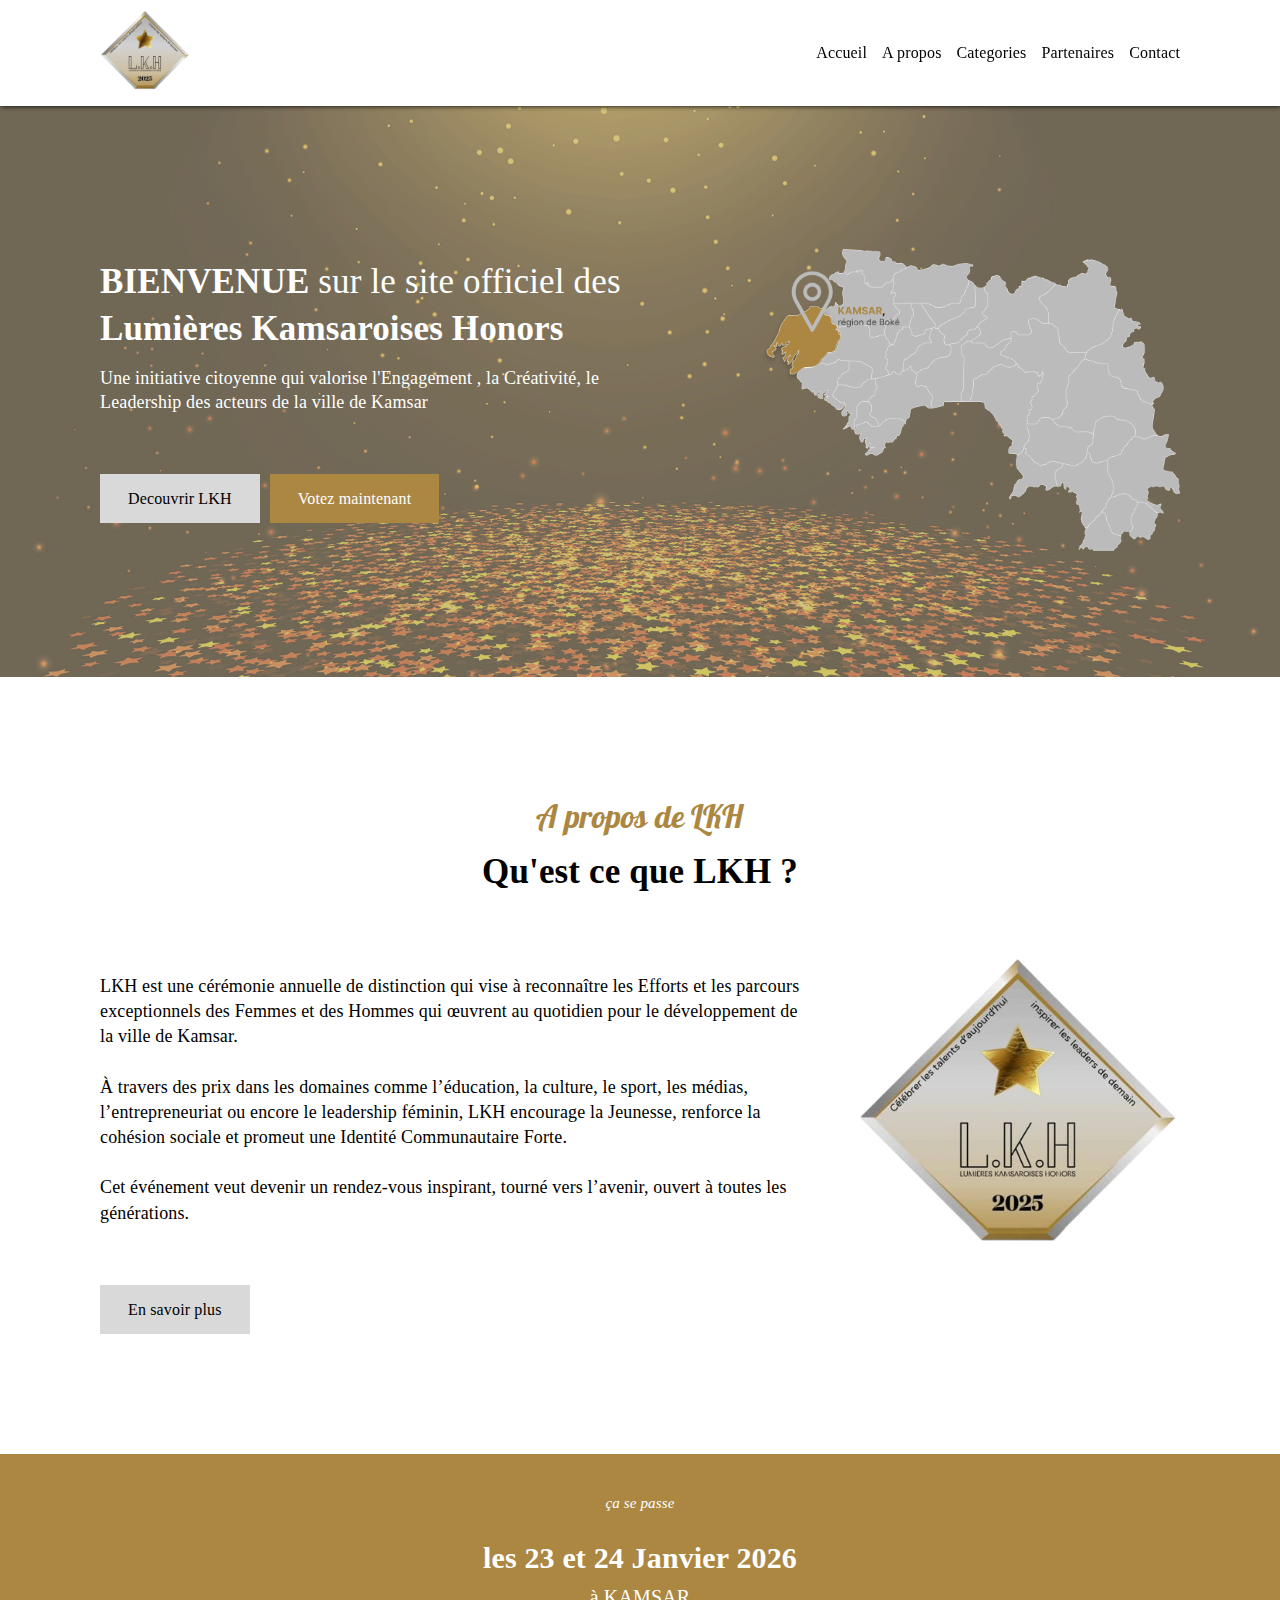
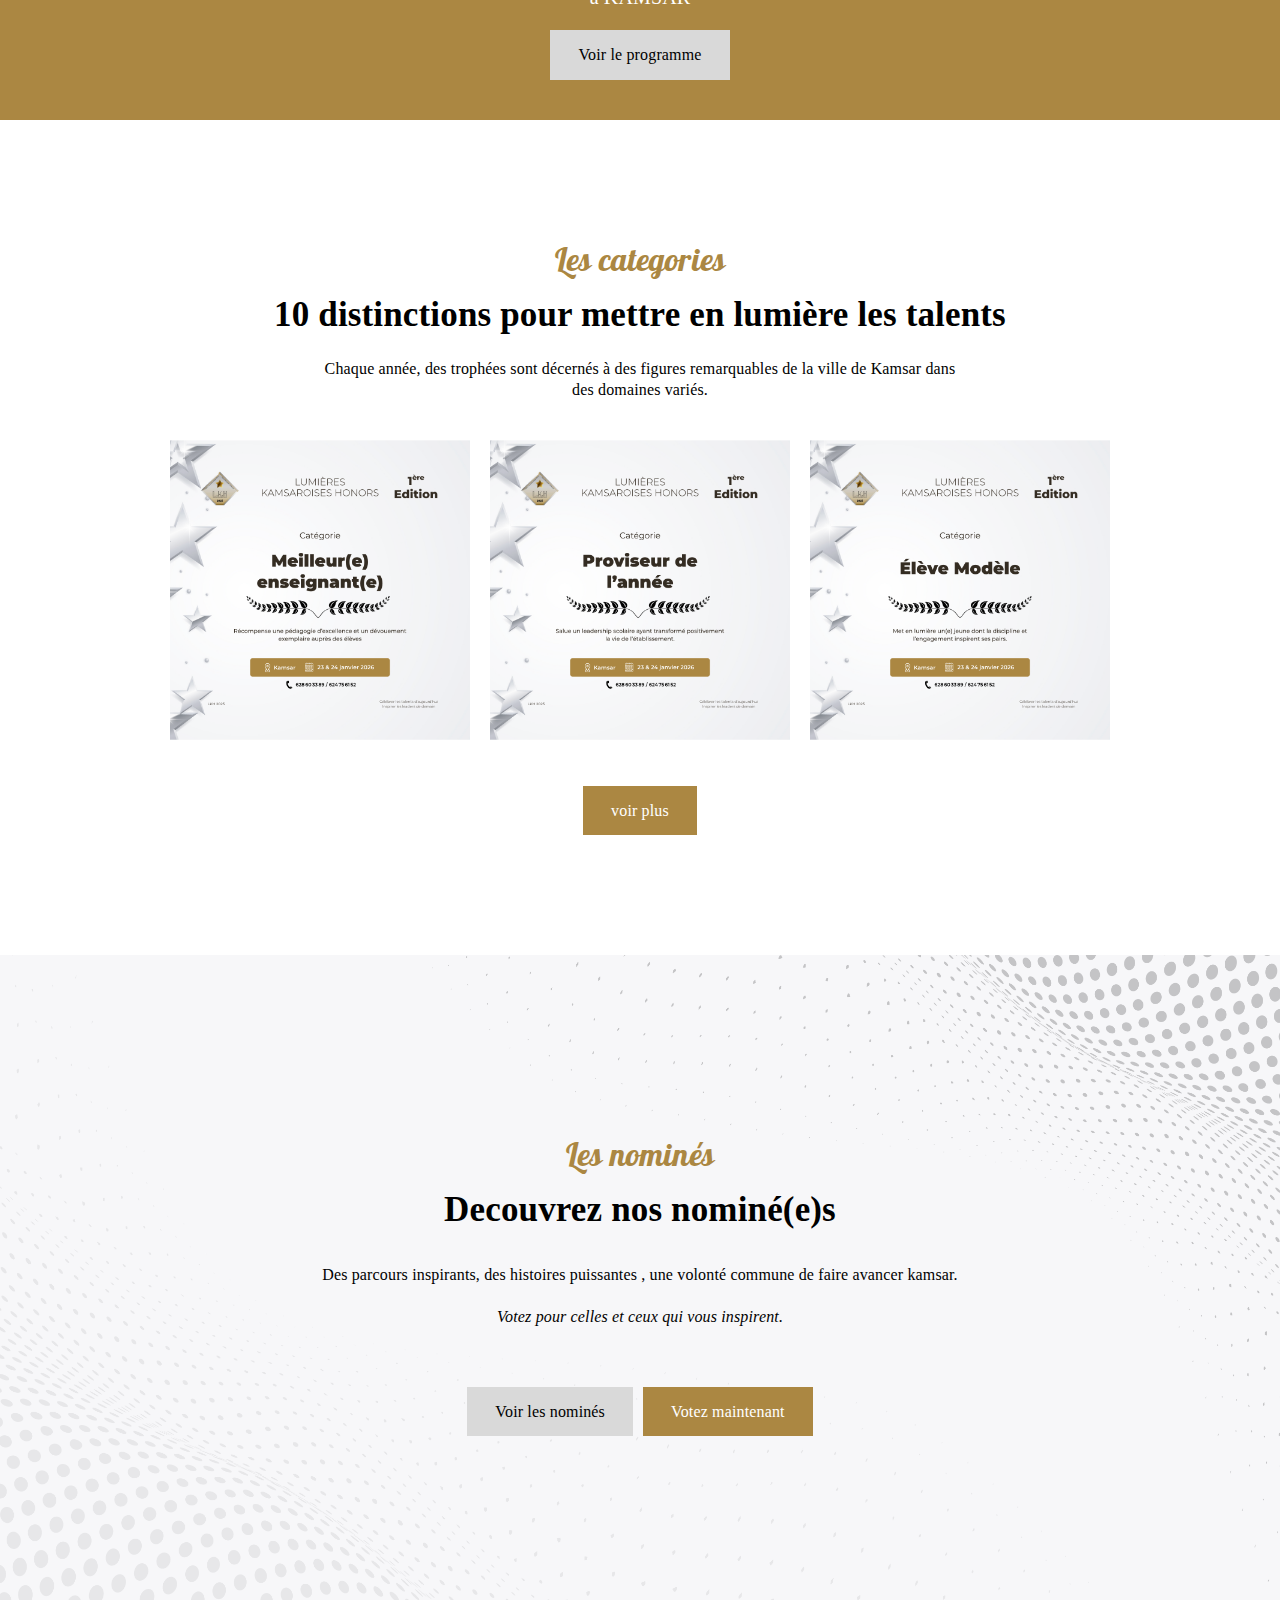
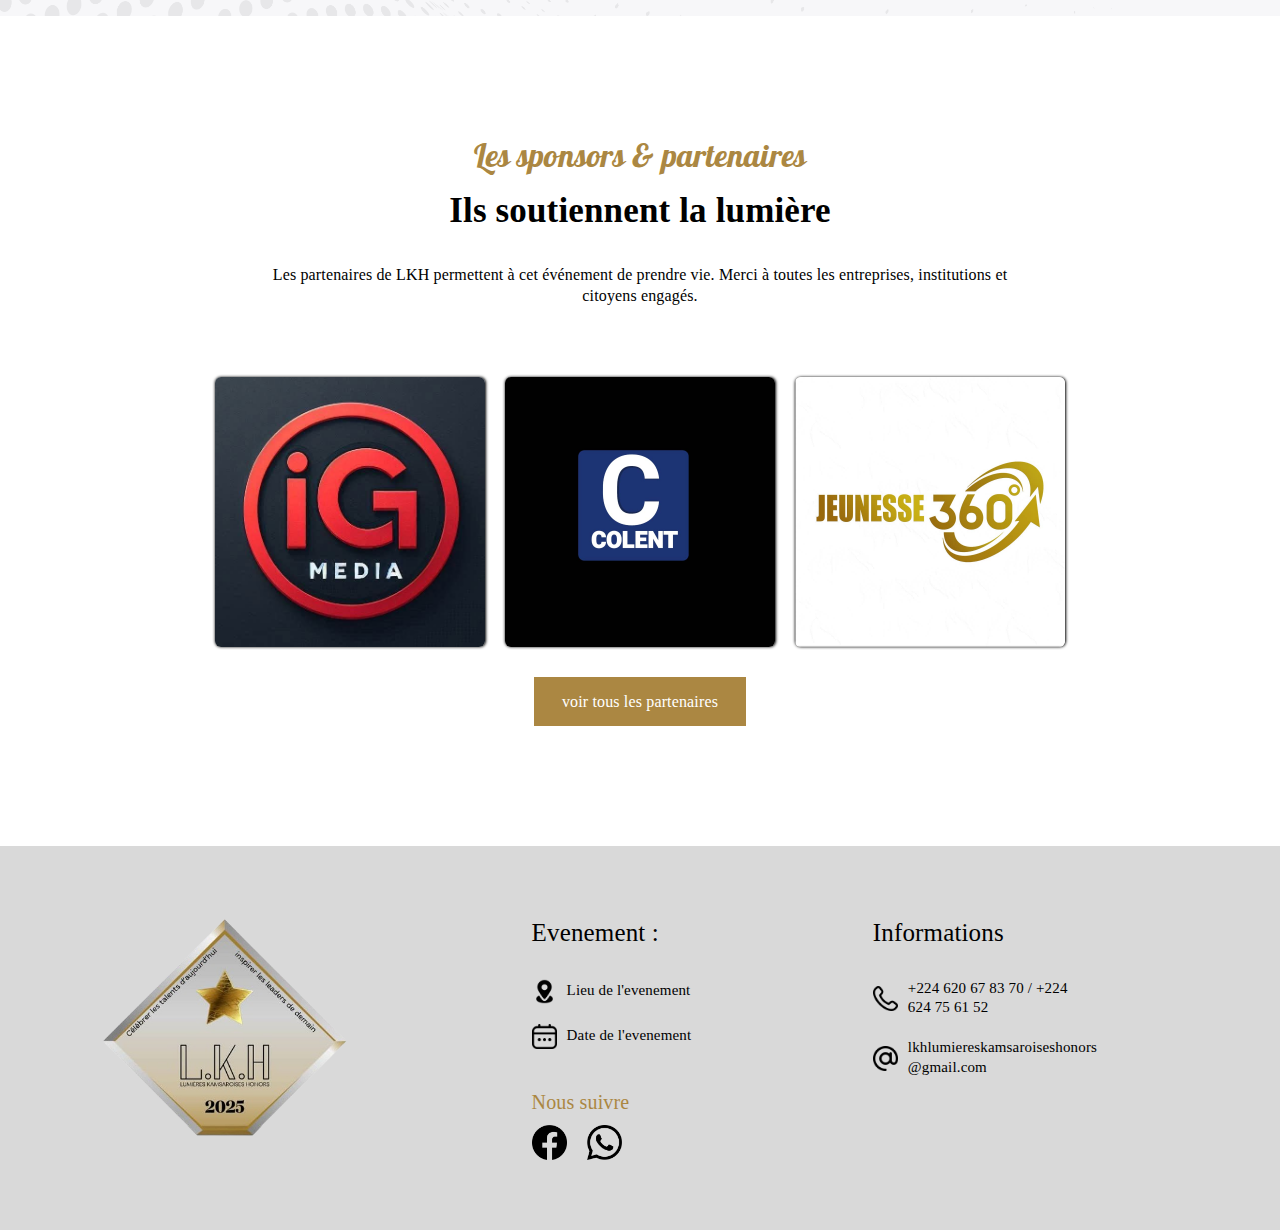
<file: index.html>
<!DOCTYPE html>
<html lang="fr">
<head>
    <meta charset="UTF-8">
    <meta name="viewport" content="width=device-width, initial-scale=1.0">
    <meta name="description" content="Lumières Kamsaroises Honors - Distinction annuelle pour valoriser les talents et acteurs engagés de la ville de Kamsar.">
    <meta name="keywords" content="LKH, Kamsar, distinction, cérémonie, Guinée, talents, awards">
    <title>Page d'accueil - LKH</title>
    <link rel="stylesheet" href="CSS/design.css">
    <link rel="icon" type="image/png" href="Images/logo transparent LKH.png">
    <script defer src="JS/script.js"></script>
</head>
<body>

    <div class="navbar">
        <div class="logo">
            <img src="Images/logo transparent LKH.png" alt="logo LKH">
        </div>

        <div class="menu">
            <img src="Images/icons/menu.png" alt="" style="width: 30px;">
        </div>

        <ul>
            <li><a href="">Accueil</a></li>
            <li><a href="Pages/apropos.html">A propos</a></li>
            <li><a href="Pages/categories.html">Categories</a></li>
            <!-- <li><a href="Pages/galerie.html">Galerie</a></li> -->
            <li><a href="Pages/partenaires.html">Partenaires</a></li>
            <li><a href="Pages/contact.html">Contact</a></li>
        </ul>

        <!-- <a href="#">
            <button class="btnVoter secondBtn">
                Votez maintenant
            </button>
        </a> -->

    </div>
    
    <div class="header">

        <div class="contenu">

            <div class="leftSection">
                <div class="text">
                    <p id="bienvenue">
                        <span>Bienvenue</span> sur le site officiel des <b>Lumières Kamsaroises Honors</b>
                    </p>

                    <p class="description">
                        Une initiative citoyenne qui valorise l'<span class="keyWord">engagement</span> , la <span class="keyWord">créativité</span>, le <span class="keyWord">leadership</span> des acteurs de la ville de Kamsar 
                    </p>
                </div>
                <div class="buttons">
                    
                    <button class="firstBtn">
                        Decouvrir LKH
                    </button>
                
                    <button class="secondBtn">
                        Votez maintenant
                    </button>
                    
                </div>
            </div>

            <div class="rightSection">
                <img src="Images/carte.png" alt="imgKamsar">
            </div>
        </div>
    </div>

    <div class="apropos">
        <span class="sectionTitle">A propos de LKH</span>
        <h1>
            Qu'est ce que LKH ?
        </h1>

        <div>
            <p>
                <span class="keyWord">LKH</span> est une cérémonie annuelle de distinction qui vise à reconnaître les <span class="keyWord">efforts</span> et les parcours exceptionnels des <span class="keyWord">femmes</span> et des <span class="keyWord">hommes</span> qui œuvrent au quotidien pour le développement de la ville de Kamsar. <br><br>

                À travers des prix dans les domaines comme l’éducation, la culture, le sport, les médias, l’entrepreneuriat ou encore le leadership féminin, <span class="keyWord">LKH</span> encourage la <span class="keyWord">jeunesse</span>, renforce la cohésion sociale et promeut une <span class="keyWord">identité communautaire forte</span>. <br><br>

                Cet événement veut devenir un rendez-vous inspirant, tourné vers l’avenir, ouvert à toutes les générations.
            </p>

            <img src="Images/logo transparent LKH.png" alt="logo LKH">
        </div>

        <button class="firstBtn" style="margin-top: 40px;">
            En savoir plus
        </button>

    </div>

    <div class="infoEvent">
        <i>ça se passe</i>
        <h1>les 23 et 24 Janvier 2026</h1>
        <span>à KAMSAR</span>                                                                                                                                                                                                                           
        
        <button class="firstBtn">
            <a href="Pages/programme.html" style="text-decoration: none;color: black;font-weight: 500;">Voir le programme</a>
        </button>
    </div>

    <div class="categorie">
        <span class="sectionTitle">
            Les categories
        </span>

        <h1>10 distinctions pour mettre en lumière les talents</h1>

        <p class="description">
            Chaque année, des trophées sont décernés à des figures remarquables de la ville de Kamsar dans des domaines variés.
        </p>

        <div class="gridFlyerCategorie">

            <a href="Images/flyer_categorie/4.png"><img src="Images/flyer_categorie/4.png" alt="Image categorie"></a>
            <a href="Images/flyer_categorie/5.png"><img src="Images/flyer_categorie/5.png" alt="Image categorie"></a>
            <a href="Images/flyer_categorie/6.png"><img src="Images/flyer_categorie/6.png" alt="Image categorie"></a>
            

        </div>

        <a href="Pages/categories.html">
            <button class="secondBtn">voir plus</button>
        </a>
    </div>

    <div class="nomine">
        <span class="sectionTitle">
            Les nominés
        </span>

        <h1>Decouvrez nos nominé(e)s</h1>

        <p class="description">
            Des parcours inspirants, des histoires puissantes , une volonté commune de faire avancer kamsar. <br><br><i>Votez pour celles et ceux qui vous inspirent.</i>
        </p>

        <div class="buttons">
            <button class="firstBtn">
                Voir les nominés
            </button>
            <button class="secondBtn">
                Votez maintenant
            </button>
        </div>
    </div>

    <div class="sponsorsPartenaires">
        <span class="sectionTitle">Les sponsors & partenaires</span>

        <h1>Ils soutiennent la lumière</h1>

        <p class="description">
            Les partenaires de LKH permettent à cet événement de prendre vie. Merci à toutes les entreprises, institutions et citoyens engagés.
        </p>

        <div class="gridLogos">
            <img src="Images/logoPartenaireSponsors/igMedia.jpeg" alt="logoPartenaire">
            <img src="Images/logoPartenaireSponsors/collent.jpeg" alt="logoPartenaire">
            <img src="Images/logoPartenaireSponsors/jeunesse360.jpeg" alt="logoPartenaire">
        </div>

        <a href="Pages/partenaires.html">
            <button class="secondBtn">
                voir tous les partenaires
            </button>
        </a>
    </div>

    <div class="footer">
        <div class="grids">
            <img src="Images/logo transparent LKH.png" alt="logo LKH" class="logo">

            <div class="infoEvenement">
                <h3>Evenement :</h3>
                <div class="infos">
                    <div>
                        <img src="Images/icons/goupille-de-localisation.png" alt="iconLieu" >
                        <span>
                            Lieu de l'evenement
                        </span>
                    </div>
                    <div>
                        <img src="Images/icons/calendrier.png" alt="iconDate" >
                        <span>
                            Date de l'evenement
                        </span>
                    </div>
                </div>
                <span class="follow">Nous suivre</span>
                <div class="iconsReseaux">
                    <img src="Images/icons/facebook.png" alt="iconFacebook" >
                    <img src="Images/icons/whatsapp.png" alt="iconFacebook" >
                </div>
            </div>

            <div class="infoContact">
                <h3>Informations</h3>
                <div class="infos">
                    <div>
                        <img src="Images/icons/telephone.png" alt="iconPhone" >
                        <p>
                            +224 620 67 83 70 / +224 624 75 61 52
                        </p>
                    </div>
                    <div>
                        <img src="Images/icons/e-mail.png" alt="iconMail" >
                        <p>
                            lkhlumiereskamsaroiseshonors @gmail.com
                        </p>
                    </div>
                </div>
            </div>
        </div>
    </div>
</body>

</html>
</file>
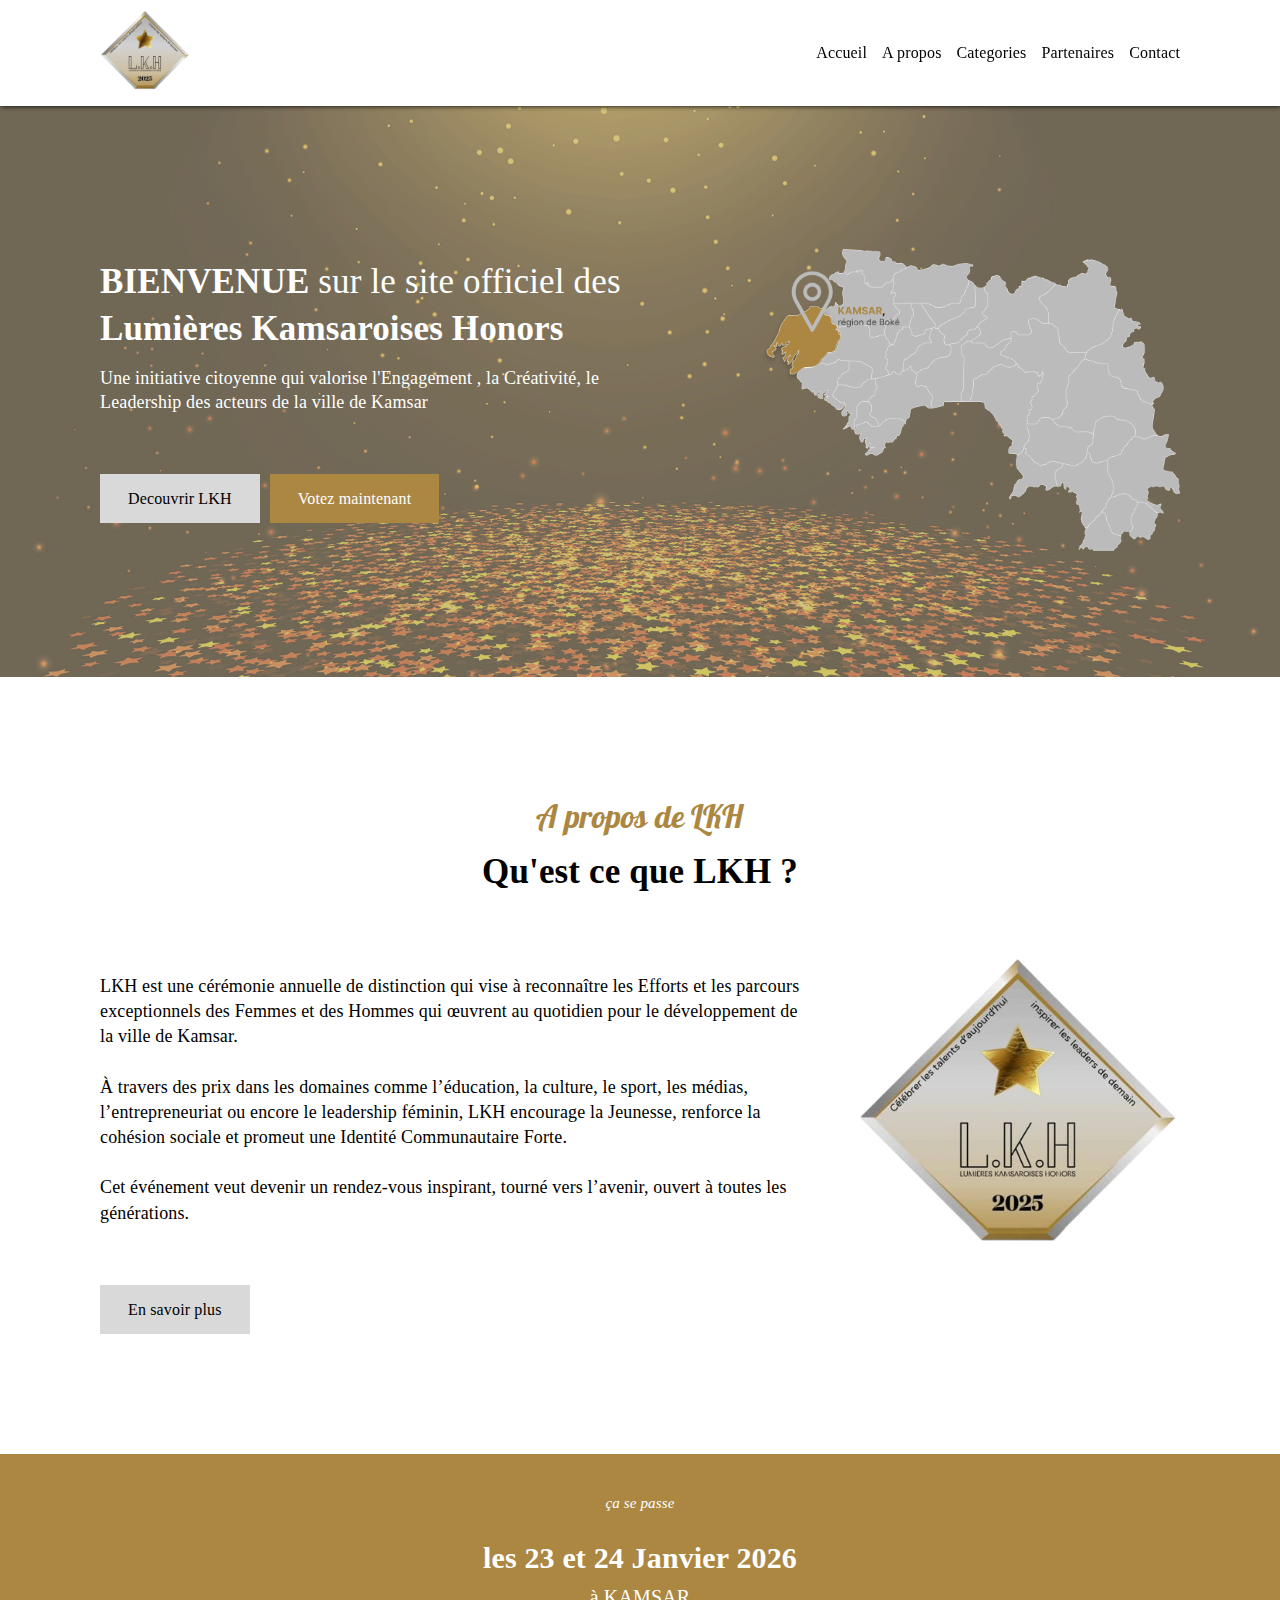
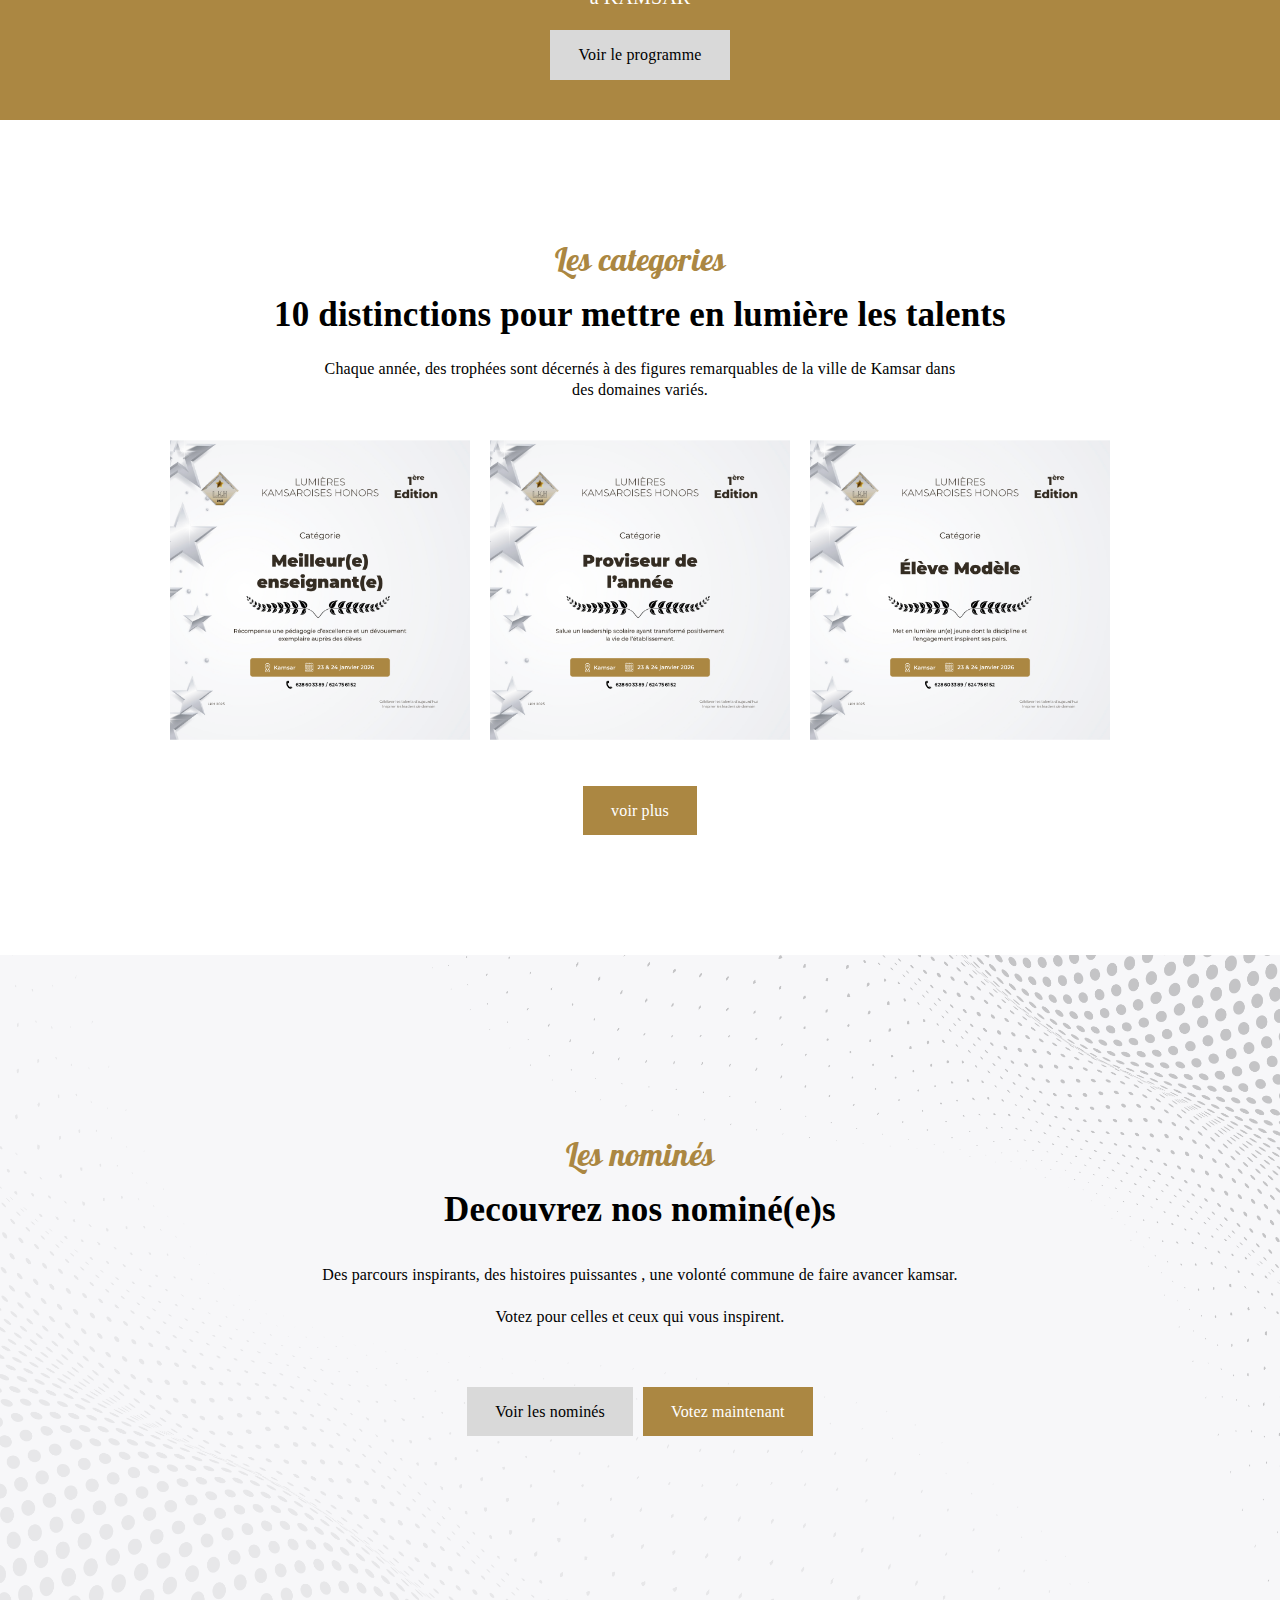
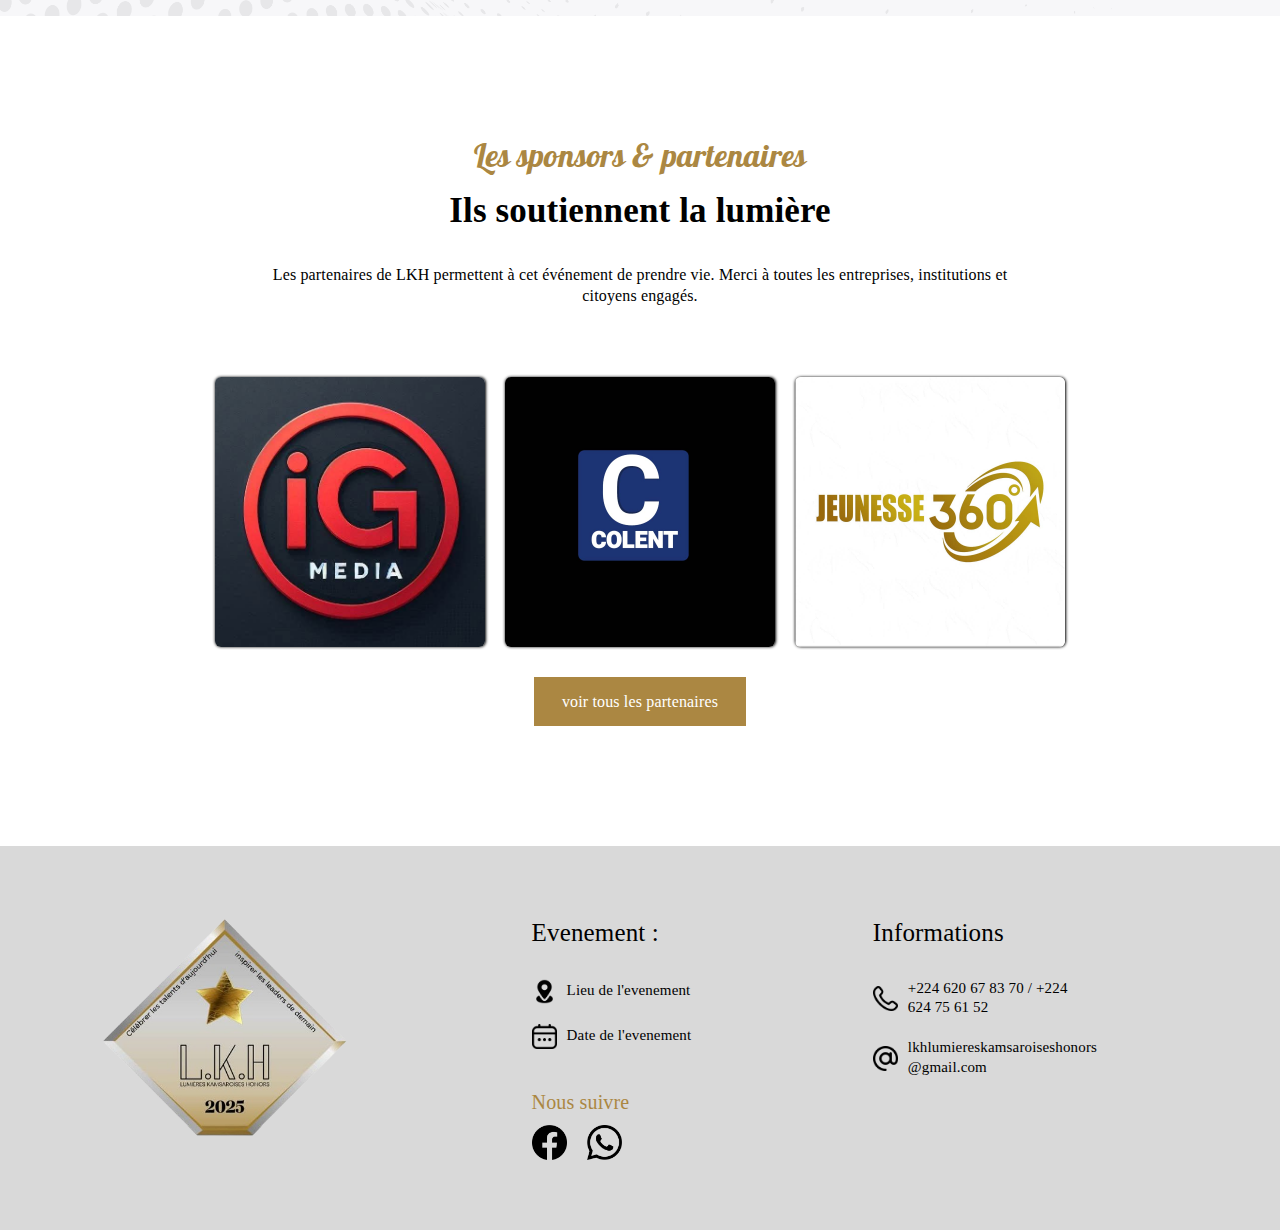
<file: Site_LKH/index.html>
<!DOCTYPE html>
<html lang="fr">
<head>
    <meta charset="UTF-8">
    <meta name="viewport" content="width=device-width, initial-scale=1.0">
    <meta name="description" content="Lumières Kamsaroises Honors - Distinction annuelle pour valoriser les talents et acteurs engagés de la ville de Kamsar.">
    <meta name="keywords" content="LKH, Kamsar, distinction, cérémonie, Guinée, talents, awards">
    <title>Page d'accueil - LKH</title>
    <link rel="stylesheet" href="CSS/design.css">
    <link rel="icon" type="image/png" href="Images/logo transparent LKH.png">
    <script defer src="JS/script.js"></script>
</head>
<body>

    <div class="navbar">
        <div class="logo">
            <img src="Images/logo transparent LKH.png" alt="logo LKH">
        </div>

        <div class="menu">
            <img src="Images/icons/menu.png" alt="" style="width: 30px;">
        </div>

        <ul>
            <li><a href="">Accueil</a></li>
            <li><a href="Pages/apropos.html">A propos</a></li>
            <li><a href="Pages/categories.html">Categories</a></li>
            <!-- <li><a href="Pages/galerie.html">Galerie</a></li> -->
            <li><a href="Pages/partenaires.html">Partenaires</a></li>
            <li><a href="Pages/contact.html">Contact</a></li>
        </ul>

        <!-- <a href="#">
            <button class="btnVoter secondBtn">
                Votez maintenant
            </button>
        </a> -->

    </div>
    
    <div class="header">

        <div class="contenu">

            <div class="leftSection">
                <div class="text">
                    <p id="bienvenue">
                        <span>Bienvenue</span> sur le site officiel des <b>Lumières Kamsaroises Honors</b>
                    </p>

                    <p class="description">
                        Une initiative citoyenne qui valorise l'<span class="keyWord">engagement</span> , la <span class="keyWord">créativité</span>, le <span class="keyWord">leadership</span> des acteurs de la ville de Kamsar 
                    </p>
                </div>
                <div class="buttons">
                    
                    <button class="firstBtn">
                        Decouvrir LKH
                    </button>
                
                    <button class="secondBtn">
                        Votez maintenant
                    </button>
                    
                </div>
            </div>

            <div class="rightSection">
                <img src="Images/carte.png" alt="imgKamsar">
            </div>
        </div>
    </div>

    <div class="apropos">
        <span class="sectionTitle">A propos de LKH</span>
        <h1>
            Qu'est ce que LKH ?
        </h1>

        <div>
            <p>
                <span class="keyWord">LKH</span> est une cérémonie annuelle de distinction qui vise à reconnaître les <span class="keyWord">efforts</span> et les parcours exceptionnels des <span class="keyWord">femmes</span> et des <span class="keyWord">hommes</span> qui œuvrent au quotidien pour le développement de la ville de Kamsar. <br><br>

                À travers des prix dans les domaines comme l’éducation, la culture, le sport, les médias, l’entrepreneuriat ou encore le leadership féminin, <span class="keyWord">LKH</span> encourage la <span class="keyWord">jeunesse</span>, renforce la cohésion sociale et promeut une <span class="keyWord">identité communautaire forte</span>. <br><br>

                Cet événement veut devenir un rendez-vous inspirant, tourné vers l’avenir, ouvert à toutes les générations.
            </p>

            <img src="Images/logo transparent LKH.png" alt="logo LKH">
        </div>

        <button class="firstBtn" style="margin-top: 40px;">
            En savoir plus
        </button>

    </div>

    <div class="infoEvent">
        <i>ça se passe</i>
        <h1>les 23 et 24 Janvier 2026</h1>
        <span>à KAMSAR</span>                                                                                                                                                                                                                           
        
        <button class="firstBtn">
            <a href="Pages/programme.html" style="text-decoration: none;color: black;font-weight: 500;">Voir le programme</a>
        </button>
    </div>

    <div class="categorie">
        <span class="sectionTitle">
            Les categories
        </span>

        <h1>10 distinctions pour mettre en lumière les talents</h1>

        <p class="description">
            Chaque année, des trophées sont décernés à des figures remarquables de la ville de Kamsar dans des domaines variés.
        </p>

        <div class="gridFlyerCategorie">

            <a href="Images/flyer_categorie/4.png"><img src="Images/flyer_categorie/4.png" alt="Image categorie"></a>
            <a href="Images/flyer_categorie/5.png"><img src="Images/flyer_categorie/5.png" alt="Image categorie"></a>
            <a href="Images/flyer_categorie/6.png"><img src="Images/flyer_categorie/6.png" alt="Image categorie"></a>
            

        </div>

        <a href="Pages/categories.html">
            <button class="secondBtn">voir plus</button>
        </a>
    </div>

    <div class="nomine">
        <span class="sectionTitle">
            Les nominés
        </span>

        <h1>Decouvrez nos nominé(e)s</h1>

        <p class="description">
            Des parcours inspirants, des histoires puissantes , une volonté commune de faire avancer kamsar. <br><br>Votez pour celles et ceux qui vous inspirent.
        </p>

        <div class="buttons">
            <button class="firstBtn">
                Voir les nominés
            </button>
            <button class="secondBtn">
                Votez maintenant
            </button>
        </div>
    </div>

    <div class="sponsorsPartenaires">
        <span class="sectionTitle">Les sponsors & partenaires</span>

        <h1>Ils soutiennent la lumière</h1>

        <p class="description">
            Les partenaires de LKH permettent à cet événement de prendre vie. Merci à toutes les entreprises, institutions et citoyens engagés.
        </p>

        <div class="gridLogos">
            <img src="Images/logoPartenaireSponsors/igMedia.jpeg" alt="logoPartenaire">
            <img src="Images/logoPartenaireSponsors/collent.jpeg" alt="logoPartenaire">
            <img src="Images/logoPartenaireSponsors/jeunesse360.jpeg" alt="logoPartenaire">
        </div>

        <a href="Pages/partenaires.html">
            <button class="secondBtn">
                voir tous les partenaires
            </button>
        </a>
    </div>

    <div class="footer">
        <div class="grids">
            <img src="Images/logo transparent LKH.png" alt="logo LKH" class="logo">

            <div class="infoEvenement">
                <h3>Evenement :</h3>
                <div class="infos">
                    <div>
                        <img src="Images/icons/goupille-de-localisation.png" alt="iconLieu" >
                        <span>
                            Lieu de l'evenement
                        </span>
                    </div>
                    <div>
                        <img src="Images/icons/calendrier.png" alt="iconDate" >
                        <span>
                            Date de l'evenement
                        </span>
                    </div>
                </div>
                <span class="follow">Nous suivre</span>
                <div class="iconsReseaux">
                    <img src="Images/icons/facebook.png" alt="iconFacebook" >
                    <img src="Images/icons/whatsapp.png" alt="iconFacebook" >
                </div>
            </div>

            <div class="infoContact">
                <h3>Informations</h3>
                <div class="infos">
                    <div>
                        <img src="Images/icons/telephone.png" alt="iconPhone" >
                        <p>
                            +224 620 67 83 70 / +224 624 75 61 52
                        </p>
                    </div>
                    <div>
                        <img src="Images/icons/e-mail.png" alt="iconMail" >
                        <p>
                            lkhlumiereskamsaroiseshonors @gmail.com
                        </p>
                    </div>
                </div>
            </div>
        </div>
    </div>
</body>
</html>
</file>
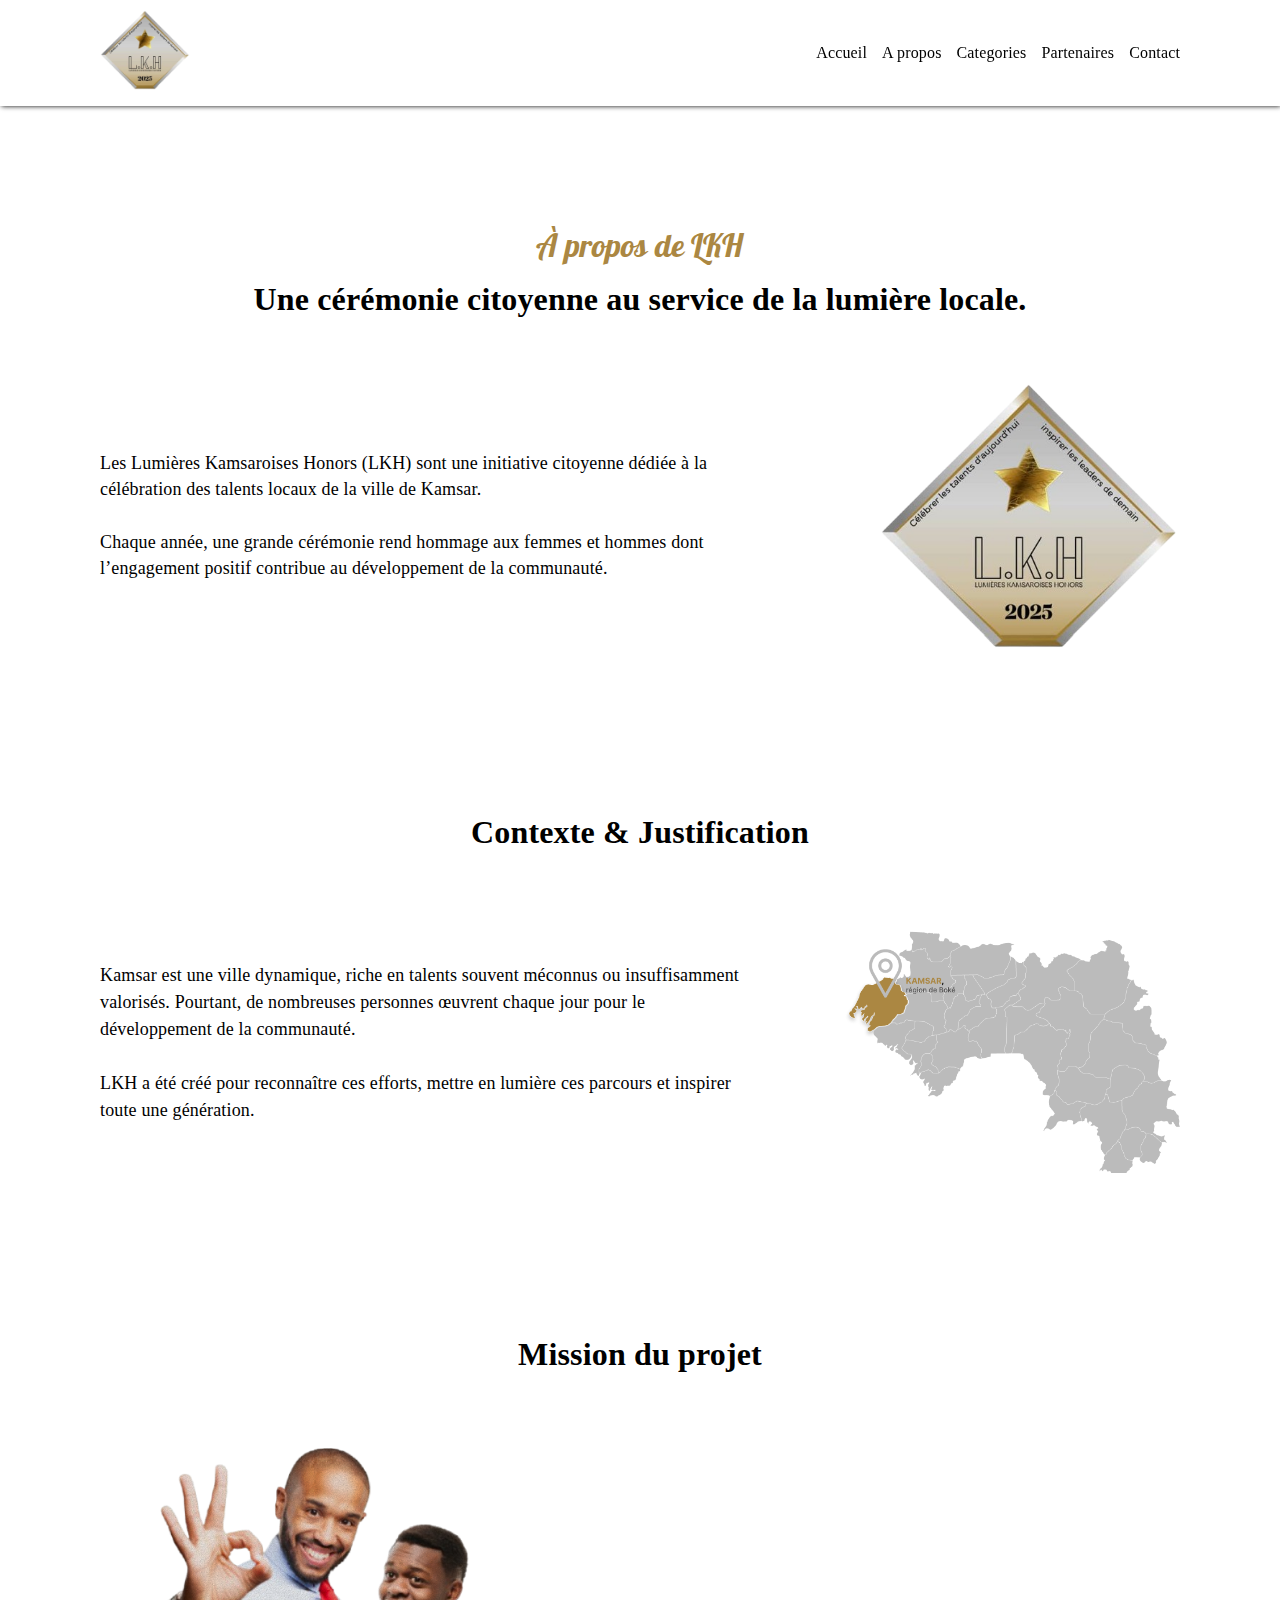
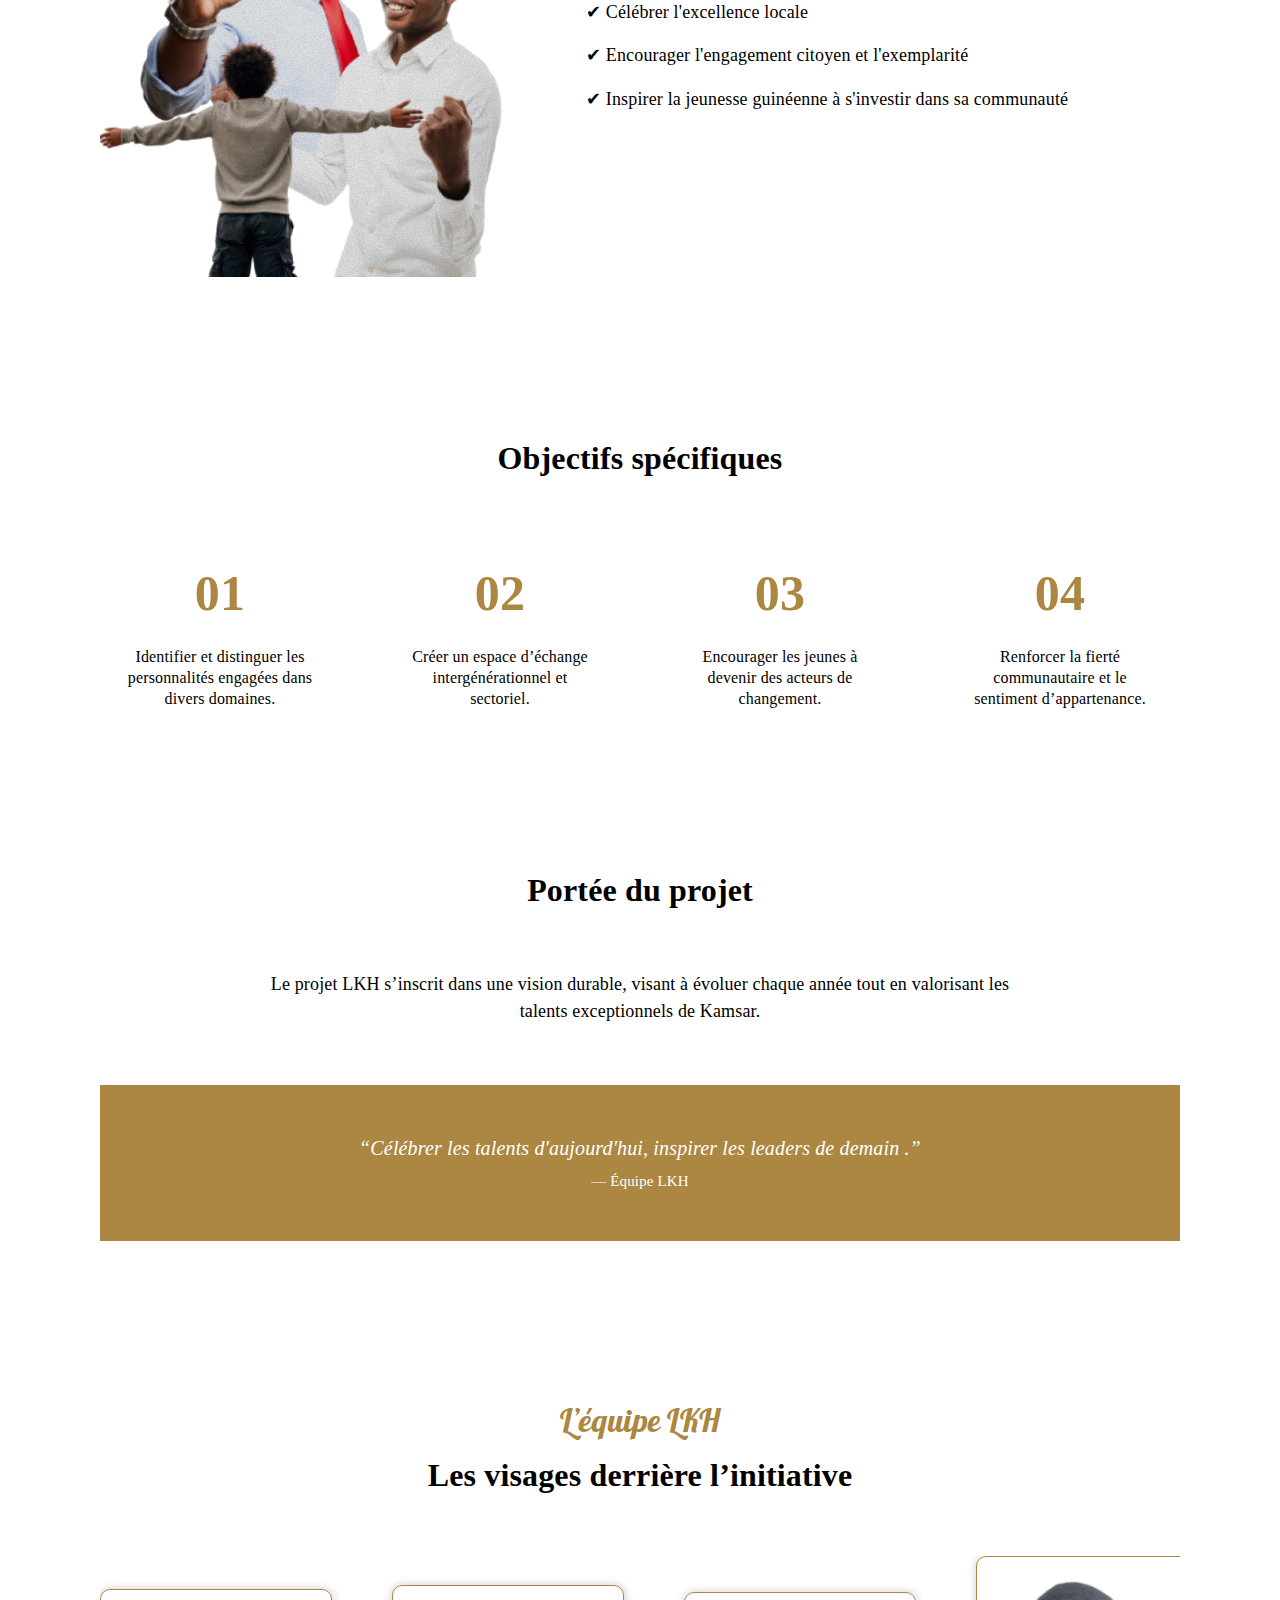
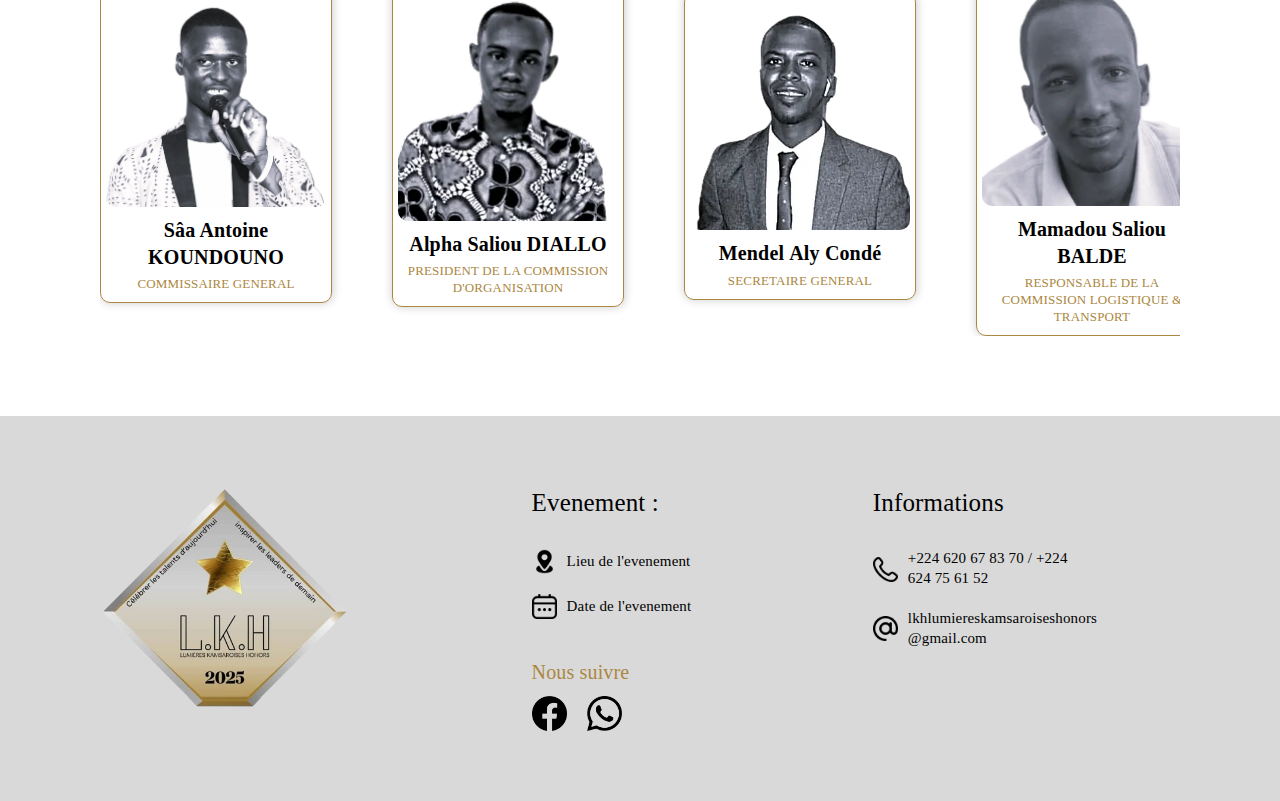
<file: Pages/apropos.html>
<!DOCTYPE html>
<html lang="en">
<head>
    <meta charset="UTF-8">
    <meta name="viewport" content="width=device-width, initial-scale=1.0">
    <meta name="description" content="Lumières Kamsaroises Honors - Distinction annuelle pour valoriser les talents et acteurs engagés de la ville de Kamsar.">
    <meta name="keywords" content="LKH, Kamsar, distinction, cérémonie, Guinée, talents, awards">
    <title>page aPropos - LKH</title>
    <link rel="icon" type="image/png" href="Images/logo transparent LKH.png">
    <link rel="stylesheet" href="../CSS/design.css">
    <link rel="stylesheet" href="../CSS/apropos.css">
    <script defer src="../JS/script.js"></script>
</head>
<body>
    <div class="navbar">
        <div class="logo">
            <img src="../Images/logo transparent LKH.png" alt="logo LKH">
        </div>

        <div class="menu">
            <img src="../Images/icons/menu.png" alt="" style="width: 30px;">
        </div>

        <ul>
            <li><a href="../index.html">Accueil</a></li>
            <li><a href="apropos.html">A propos</a></li>
            <li><a href="categories.html">Categories</a></li>
            <!-- <li><a href="galerie.html">Galerie</a></li> -->
            <li><a href="partenaires.html">Partenaires</a></li>
            <li><a href="contact.html">Contact</a></li>
        </ul>

        <!-- <a href="#">
            <button class="btnVoter secondBtn">
                Votez maintenant
            </button>
        </a> -->

    </div>


    <!-- SECTION INTRO -->
    <section class="aproposPage sectionPadding">
        <span class="sectionTitle">À propos de LKH</span>

        <h1 class="titreCentre">
            Une cérémonie citoyenne au service de la lumière locale.
        </h1>

        <div class="introFlex">
            <p class="description">
                Les <span class="keyWord">Lumières Kamsaroises Honors (LKH)</span> sont une initiative citoyenne 
                dédiée à la célébration des talents locaux de la ville de Kamsar.

                <br><br>
                Chaque année, une grande cérémonie rend hommage aux femmes et hommes 
                dont l’engagement positif contribue au développement de la communauté.
            </p>

            <img src="../Images/logo transparent LKH.png" alt="Logo LKH" class="introLogo">
        </div>
    </section>



    <!-- SECTION CONTEXTE -->
    <section class="sectionPadding contexte">
        <h1 class="titreCentre">Contexte & Justification</h1>

        <div class="contexteFlex">
            <p>
                <span class="keyWord">Kamsar</span> est une ville dynamique, riche en talents souvent méconnus 
                ou insuffisamment valorisés. Pourtant, de nombreuses personnes 
                œuvrent chaque jour pour le développement de la communauté.

                <br><br>
                LKH a été créé pour reconnaître ces efforts, mettre en lumière ces parcours 
                et inspirer toute une génération.
            </p>

            <img src="../Images/carte.png" alt="Carte Kamsar">
        </div>
    </section>



    <!-- SECTION MISSION -->
    <section class="mission sectionPadding">
        <h1 class="titreCentre">Mission du projet</h1>

        <div class="missionFlex">
            <img src="../Images/mission.png" alt="mission illustration" class="missionImg">

            <ul class="listeMission">
                <li>✔ Célébrer l'excellence locale</li>
                <li>✔ Encourager l'engagement citoyen et l'exemplarité</li>
                <li>✔ Inspirer la jeunesse guinéenne à s'investir dans sa communauté</li>
            </ul>
        </div>
    </section>



    <!-- SECTION OBJECTIFS -->
    <section class="sectionPadding objectifs">
        <h1 class="titreCentre">Objectifs spécifiques</h1>

        <div class="gridObjectifs">
            <div class="objectif">
                <h2>01</h2>
                <p>Identifier et distinguer les personnalités engagées dans divers domaines.</p>
            </div>

            <div class="objectif">
                <h2>02</h2>
                <p>Créer un espace d’échange intergénérationnel et sectoriel.</p>
            </div>

            <div class="objectif">
                <h2>03</h2>
                <p>Encourager les jeunes à devenir des acteurs de changement.</p>
            </div>

            <div class="objectif">
                <h2>04</h2>
                <p>Renforcer la fierté communautaire et le sentiment d’appartenance.</p>
            </div>
        </div>
    </section>



    <!-- SECTION PORTEE -->
    <section class="portee sectionPadding">
        <h1 class="titreCentre">Portée du projet</h1>

        <p class="descriptionCentre">
            Le projet LKH s’inscrit dans une vision durable, visant à évoluer chaque année 
            tout en valorisant les talents exceptionnels de Kamsar.
        </p>

        <div class="citationBloc">
            <p class="citation">
                “Célébrer les talents d'aujourd'hui, inspirer les leaders de demain .”
            </p>
            <span>— Équipe LKH</span>
        </div>
    </section>



    <!-- SECTION EQUIPE -->
    <section class="sectionPadding equipe">
        <span class="sectionTitle">L’équipe LKH</span>

        <h1 class="titreCentre">Les visages derrière l’initiative</h1>

        <div class="equipeFlex">
            
            <div class="item">
                <div class="image">
                    <img src="../Images/Equipe/commissaire.webp" alt="coordonnateur">
                </div>
                <div>
                    <h3>Sâa Antoine KOUNDOUNO</h3>
                    <span>COMMISSAIRE GENERAL</span>
                </div>
            </div>
            <div class="item">
                <div class="image">
                    <img src="../Images/Equipe/PCO.webp" alt="coordonnateur" >
                </div>
                <div>
                    <h3>Alpha Saliou DIALLO</h3>
                    <span>PRESIDENT DE LA COMMISSION D'ORGANISATION</span>
                </div>
            </div>
            <div class="item">
                <div class="image">
                    <img src="../Images/Equipe/secretaire_generale.webp" alt="coordonnateur">
                </div>
                <div>
                    <h3>Mendel Aly Condé</h3>
                    <span>SECRETAIRE GENERAL</span>
                </div>
            </div>
            <div class="item">
                <div class="image">
                    <img src="../Images/Equipe/responsable_logistique.webp" alt="coordonnateur">
                </div>
                <div>
                    <h3>Mamadou Saliou BALDE</h3>
                    <span>RESPONSABLE DE LA COMMISSION LOGISTIQUE & TRANSPORT</span>
                </div>
            </div>
            <div class="item">
                <div class="image">
                    <img src="../Images/Equipe/responsable_communication.webp" alt="coordonnateur">
                </div>
                <div>
                    <h3>Amadou Touppé BAH</h3>
                    <span>RESPONSABLE COMMISSION COMMUNICATION & MEDIA</span>
                </div>
            </div>
            <div class="item">
                <div class="image">
                    <img src="../Images/Equipe/responsable_design.webp" alt="coordonnateur">
                </div>
                <div>
                    <h3>Sekou Oumar SACKO</h3>
                    <span>RESPONSABLE DESIGN</span>
                </div>
            </div>
            <div class="item">
                <div class="image">
                    <img src="../Images/Equipe/charge_sponsoring.webp" alt="coordonnateur">
                </div>
                <div>
                    <h3>Odillon KEITA</h3>
                    <span>CHARGE DU SPONSORING ET RELATION</span>
                </div>
            </div>
            <div class="item">
                <div class="image">
                    <img src="../Images/Equipe/responsable_commission.webp" alt="coordonnateur">
                </div>
                <div>
                    <h3>Mamadou Bobo SOW</h3>
                    <span>RESPONSABLE DE LA COMMISSION ARTISTIQUE ET CONTENU</span>
                </div>
            </div>
            <div class="item">
                <div class="image">
                    <img src="../Images/Equipe/responsable_commission_jury.webp" alt="coordonnateur">
                </div>
                <div>
                    <h3>Thierno Saïdou SOW</h3>
                    <span>RESPONSABLE DE LA COMMISSION COMPOSITION DES MEMBRES DU JURY</span>
                </div>
            </div>
        </div>

        <!-- <div class="equipeButtons">
            <a href="nomines.html"><button class="firstBtn">Découvrir les nominés</button></a>
            <a href="categories.html"><button class="secondBtn">Voir les catégories</button></a>
        </div> -->
    </section>


    <div class="footer">
        <div class="grids">
            <img src="../Images/logo transparent LKH.png" alt="logo LKH" class="logo">

            <div class="infoEvenement">
                <h3>Evenement :</h3>
                <div class="infos">
                    <div>
                        <img src="../Images/icons/goupille-de-localisation.png" alt="iconLieu" >
                        <span>
                            Lieu de l'evenement
                        </span>
                    </div>
                    <div>
                        <img src="../Images/icons/calendrier.png" alt="iconDate" >
                        <span>
                            Date de l'evenement
                        </span>
                    </div>
                </div>
                <span class="follow">Nous suivre</span>
                <div class="iconsReseaux">
                    <img src="../Images/icons/facebook.png" alt="iconFacebook" >
                    <img src="../Images/icons/whatsapp.png" alt="iconFacebook" >
                </div>
            </div>

            <div class="infoContact">
                <h3>Informations</h3>
                <div class="infos">
                    <div>
                        <img src="../Images/icons/telephone.png" alt="iconPhone" >
                        <p>
                            +224 620 67 83 70 / +224 624 75 61 52
                        </p>
                    </div>
                    <div>
                        <img src="../Images/icons/e-mail.png" alt="iconMail" >
                        <p>
                            lkhlumiereskamsaroiseshonors @gmail.com
                        </p>
                    </div>
                </div>
            </div>
        </div>
    </div>
</body>

</html>
</file>
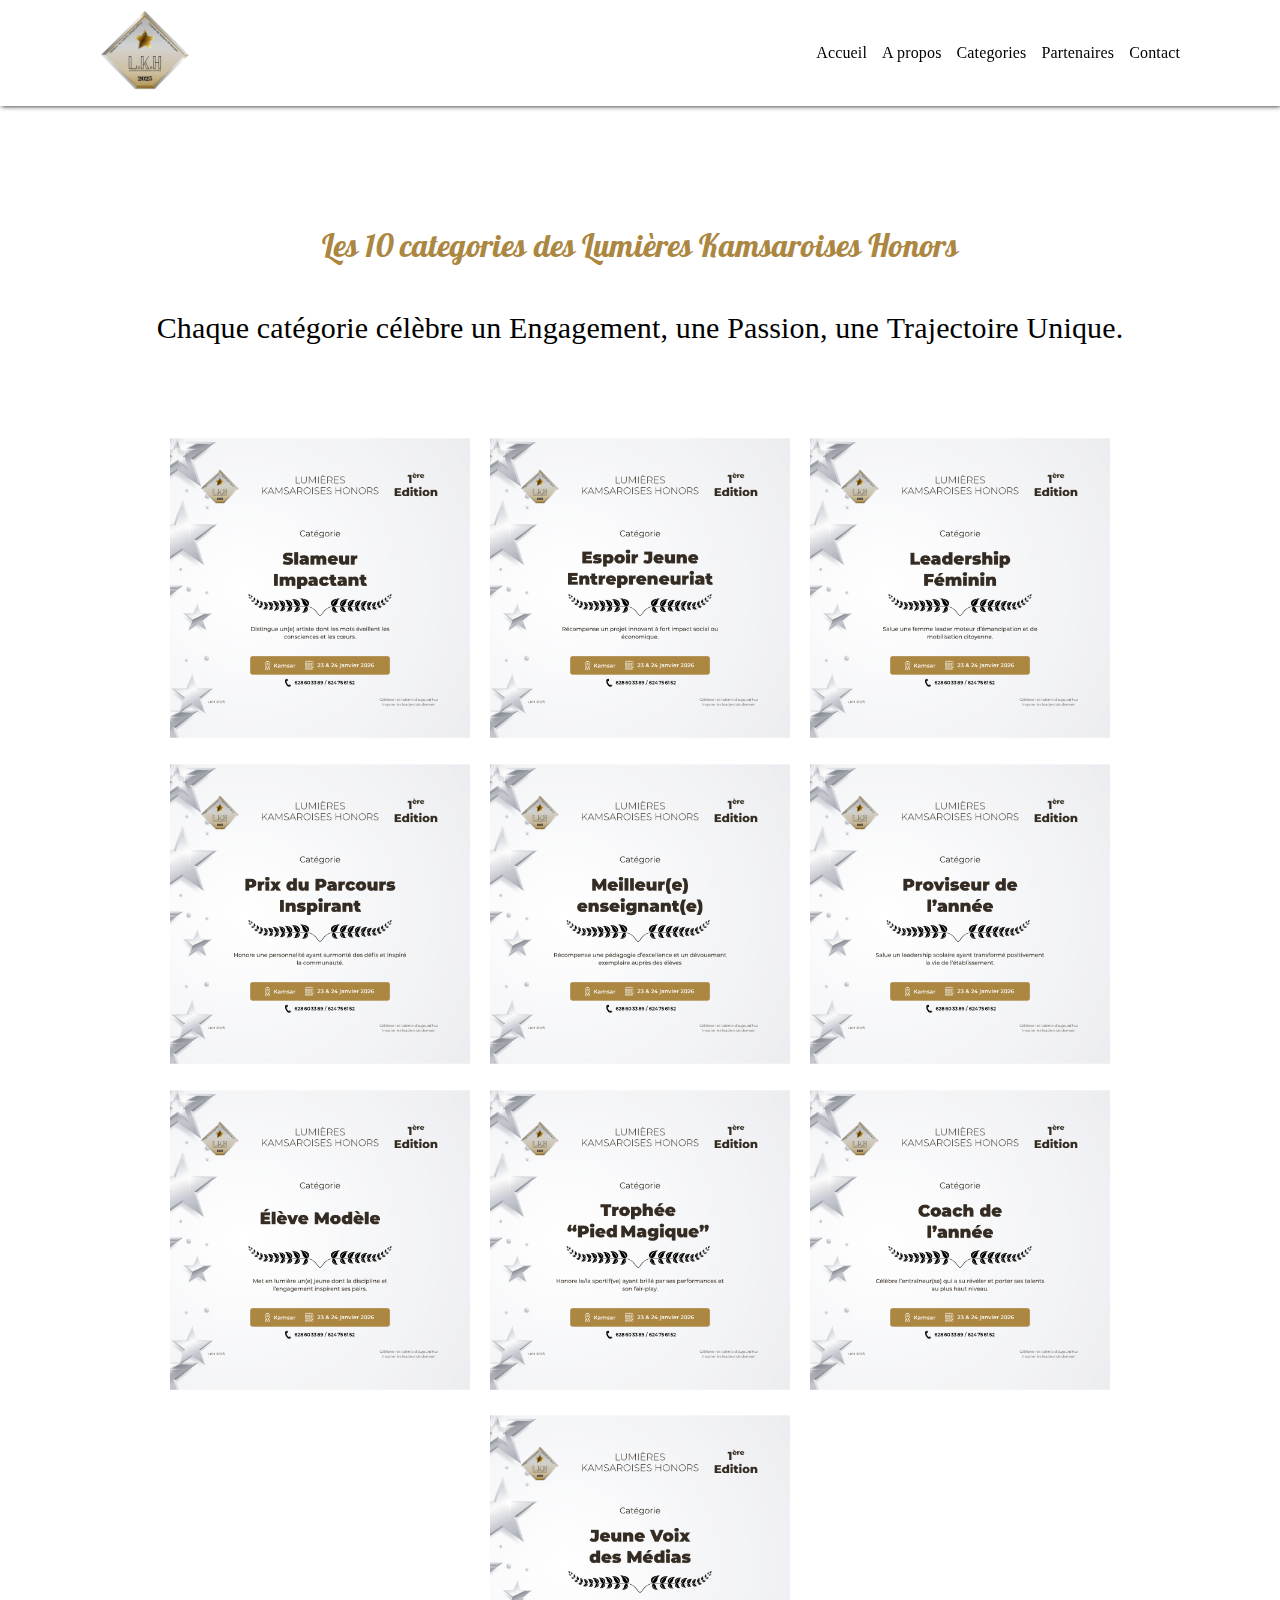
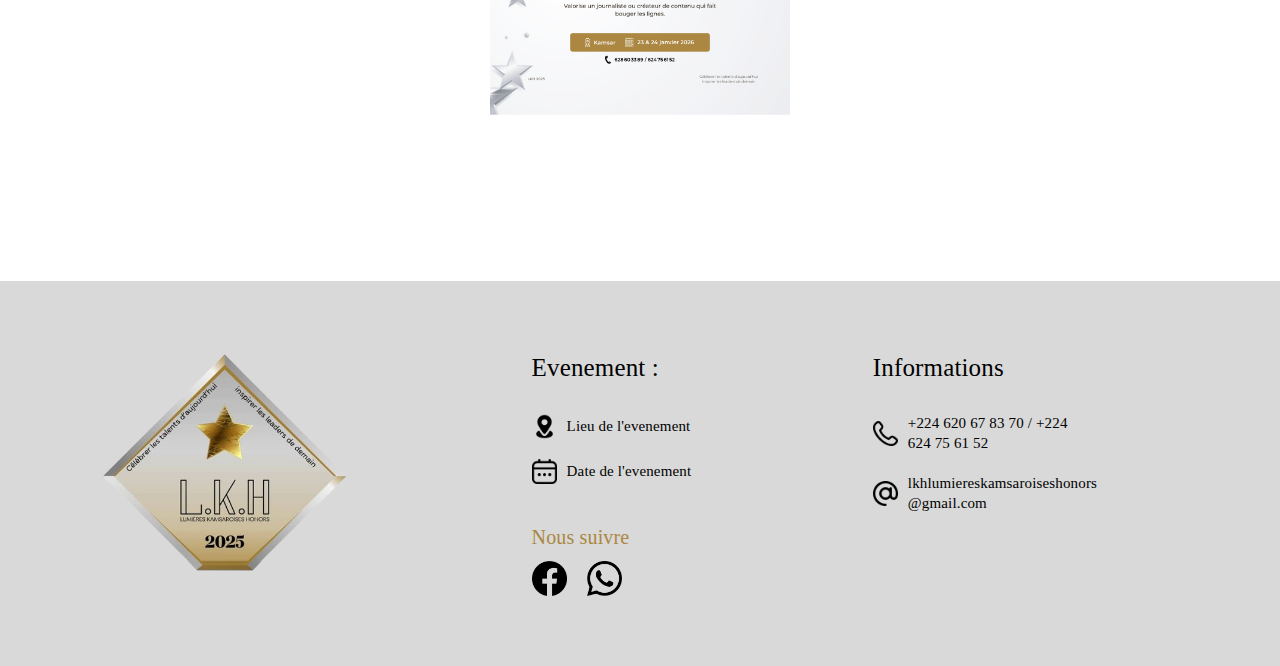
<file: Pages/categories.html>
<!DOCTYPE html>
<html lang="en">
<head>
    <meta charset="UTF-8">
    <meta name="viewport" content="width=device-width, initial-scale=1.0">
    <meta name="description" content="Lumières Kamsaroises Honors - Distinction annuelle pour valoriser les talents et acteurs engagés de la ville de Kamsar.">
    <meta name="keywords" content="LKH, Kamsar, distinction, cérémonie, Guinée, talents, awards">
    <title>Page categorie - LKH</title>
    <link rel="stylesheet" href="../CSS/design.css">
    <link rel="icon" type="image/png" href="Images/logo transparent LKH.png">
    <script defer src="../JS/script.js"></script>
</head>
<body>
    <div class="navbar">
        <div class="logo">
            <img src="../Images/logo transparent LKH.png" alt="logo LKH">
        </div>

        <div class="menu">
            <img src="../Images/icons/menu.png" alt="" style="width: 30px;">
        </div>

        <ul>
            <li><a href="../index.html">Accueil</a></li>
            <li><a href="apropos.html">A propos</a></li>
            <li><a href="categories.html">Categories</a></li>
            <!-- <li><a href="galerie.html">Galerie</a></li> -->
            <li><a href="partenaires.html">Partenaires</a></li>
            <li><a href="contact.html">Contact</a></li>
        </ul>

        <!-- <a href="#">
            <button class="btnVoter secondBtn">
                Votez maintenant
            </button>
        </a> -->

    </div>

    <div id="contenu-pageCategorie">
        <span class="sectionTitle">
            Les 10 categories des Lumières Kamsaroises Honors
        </span>

        <h1>
            Chaque catégorie célèbre un <span class="keyWord">engagement</span>, une <span class="keyWord">passion</span>, une <span class="keyWord">trajectoire unique</span>.
        </h1>

        <div class="gridImagesCategories">
            <div class="imgCategorie">
                <img src="../Images/flyer_categorie/10.png" alt="image de categorie">
            </div>
            <div class="imgCategorie">
                <img src="../Images/flyer_categorie/11.png" alt="image de categorie">
            </div>
            <div class="imgCategorie">
                <img src="../Images/flyer_categorie/12.png" alt="image de categorie">
            </div>
            <div class="imgCategorie">
                <img src="../Images/flyer_categorie/13.png" alt="image de categorie">
            </div>
            <div class="imgCategorie">
                <img src="../Images/flyer_categorie/4.png" alt="image de categorie">
            </div>
            <div class="imgCategorie">
                <img src="../Images/flyer_categorie/5.png" alt="image de categorie">
            </div>
            <div class="imgCategorie">
                <img src="../Images/flyer_categorie/6.png" alt="image de categorie">
            </div>
            <div class="imgCategorie">
                <img src="../Images/flyer_categorie/7.png" alt="image de categorie">
            </div>
            <div class="imgCategorie">
                <img src="../Images/flyer_categorie/8.png" alt="image de categorie">
            </div>
            <div class="imgCategorie">
                <img src="../Images/flyer_categorie/9.png" alt="image de categorie">
            </div>
        </div>

        <!-- <div class="buttons">
            <button></button>
        </div> -->
    </div>


    <div class="footer">
        <div class="grids">
            <img src="../Images/logo transparent LKH.png" alt="logo LKH" class="logo">

            <div class="infoEvenement">
                <h3>Evenement :</h3>
                <div class="infos">
                    <div>
                        <img src="../Images/icons/goupille-de-localisation.png" alt="iconLieu" >
                        <span>
                            Lieu de l'evenement
                        </span>
                    </div>
                    <div>
                        <img src="../Images/icons/calendrier.png" alt="iconDate" >
                        <span>
                            Date de l'evenement
                        </span>
                    </div>
                </div>
                <span class="follow">Nous suivre</span>
                <div class="iconsReseaux">
                    <img src="../Images/icons/facebook.png" alt="iconFacebook" >
                    <img src="../Images/icons/whatsapp.png" alt="iconFacebook" >
                </div>
            </div>

            <div class="infoContact">
                <h3>Informations</h3>
                <div class="infos">
                    <div>
                        <img src="../Images/icons/telephone.png" alt="iconPhone" >
                        <p>
                            +224 620 67 83 70 / +224 624 75 61 52
                        </p>
                    </div>
                    <div>
                        <img src="../Images/icons/e-mail.png" alt="iconMail" >
                        <p>
                            lkhlumiereskamsaroiseshonors @gmail.com
                        </p>
                    </div>
                </div>
            </div>
        </div>
    </div>
</body>
</html>
</file>
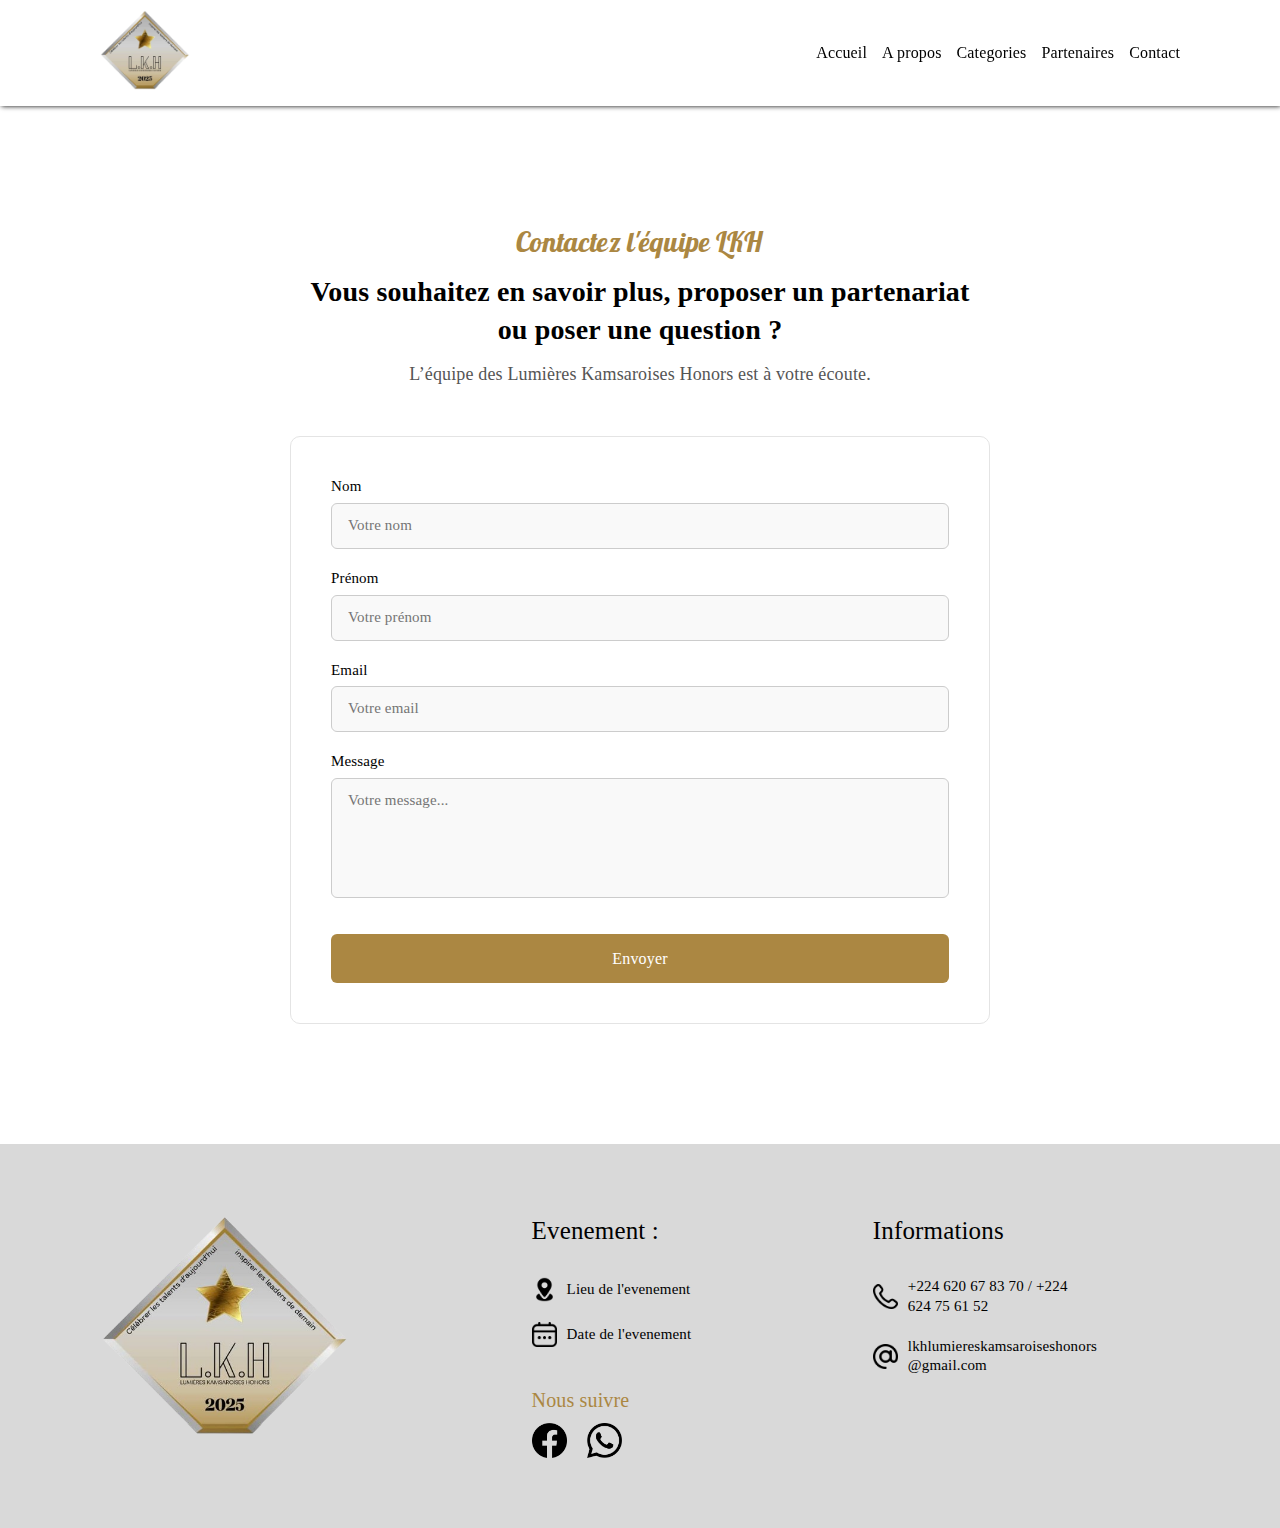
<file: Pages/contact.html>
<!DOCTYPE html>
<html lang="fr">
<head>
    <meta charset="UTF-8">
    <meta name="viewport" content="width=device-width, initial-scale=1.0">
    <meta name="description" content="Lumières Kamsaroises Honors - Distinction annuelle pour valoriser les talents et acteurs engagés de la ville de Kamsar.">
    <meta name="keywords" content="LKH, Kamsar, distinction, cérémonie, Guinée, talents, awards">
    <title>Page contact - LKH</title>
    <link rel="stylesheet" href="../CSS/design.css">
    <link rel="stylesheet" href="../CSS/contact.css">
    <link rel="icon" type="image/png" href="Images/logo transparent LKH.png">
    <script defer src="../JS/script.js"></script>
</head>
<body>
    <div class="navbar">
        <div class="logo">
            <img src="../Images/logo transparent LKH.png" alt="logo LKH">
        </div>

        <div class="menu">
            <img src="../Images/icons/menu.png" alt="" style="width: 30px;">
        </div>

        <ul>
            <li><a href="../index.html">Accueil</a></li>
            <li><a href="apropos.html">A propos</a></li>
            <li><a href="categories.html">Categories</a></li>
            <!-- <li><a href="galerie.html">Galerie</a></li> -->
            <li><a href="partenaires.html">Partenaires</a></li>
            <li><a href="contact.html">Contact</a></li>
        </ul>

        <!-- <a href="#">
            <button class="btnVoter secondBtn">
                Votez maintenant
            </button>
        </a> -->

    </div>

    <div class="contactPage">

        <h3 class="smallTitle">Contactez l'équipe LKH</h3>

        <h1 class="mainTitle">
            Vous souhaitez en savoir plus, proposer un partenariat<br>
            ou poser une question ?
        </h1>

        <p class="subtitle">
            L’équipe des Lumières Kamsaroises Honors est à votre écoute.
        </p>

        <form action="#" class="contactForm">

            <div class="inputGroup">
                <label for="name">Nom</label>
                <input type="text" id="name" placeholder="Votre nom">
            </div>

            <div class="inputGroup">
                <label for="surname">Prénom</label>
                <input type="text" id="surname" placeholder="Votre prénom">
            </div>

            <div class="inputGroup">
                <label for="email">Email</label>
                <input type="email" id="email" placeholder="Votre email">
            </div>

            <div class="inputGroup">
                <label for="message">Message</label>
                <textarea id="message" placeholder="Votre message..."></textarea>
            </div>

            <button type="submit" class="btnSubmit">Envoyer</button>

        </form>

    </div>



    <div class="footer">
        <div class="grids">
            <img src="../Images/logo transparent LKH.png" alt="logo LKH" class="logo">

            <div class="infoEvenement">
                <h3>Evenement :</h3>
                <div class="infos">
                    <div>
                        <img src="../Images/icons/goupille-de-localisation.png" alt="iconLieu" >
                        <span>
                            Lieu de l'evenement
                        </span>
                    </div>
                    <div>
                        <img src="../Images/icons/calendrier.png" alt="iconDate" >
                        <span>
                            Date de l'evenement
                        </span>
                    </div>
                </div>
                <span class="follow">Nous suivre</span>
                <div class="iconsReseaux">
                    <img src="../Images/icons/facebook.png" alt="iconFacebook" >
                    <img src="../Images/icons/whatsapp.png" alt="iconFacebook" >
                </div>
            </div>

            <div class="infoContact">
                <h3>Informations</h3>
                <div class="infos">
                    <div>
                        <img src="../Images/icons/telephone.png" alt="iconPhone" >
                        <p>
                            +224 620 67 83 70 / +224 624 75 61 52
                        </p>
                    </div>
                    <div>
                        <img src="../Images/icons/e-mail.png" alt="iconMail" >
                        <p>
                            lkhlumiereskamsaroiseshonors @gmail.com
                        </p>
                    </div>
                </div>
            </div>
        </div>
    </div>
</body>
</html>
</file>
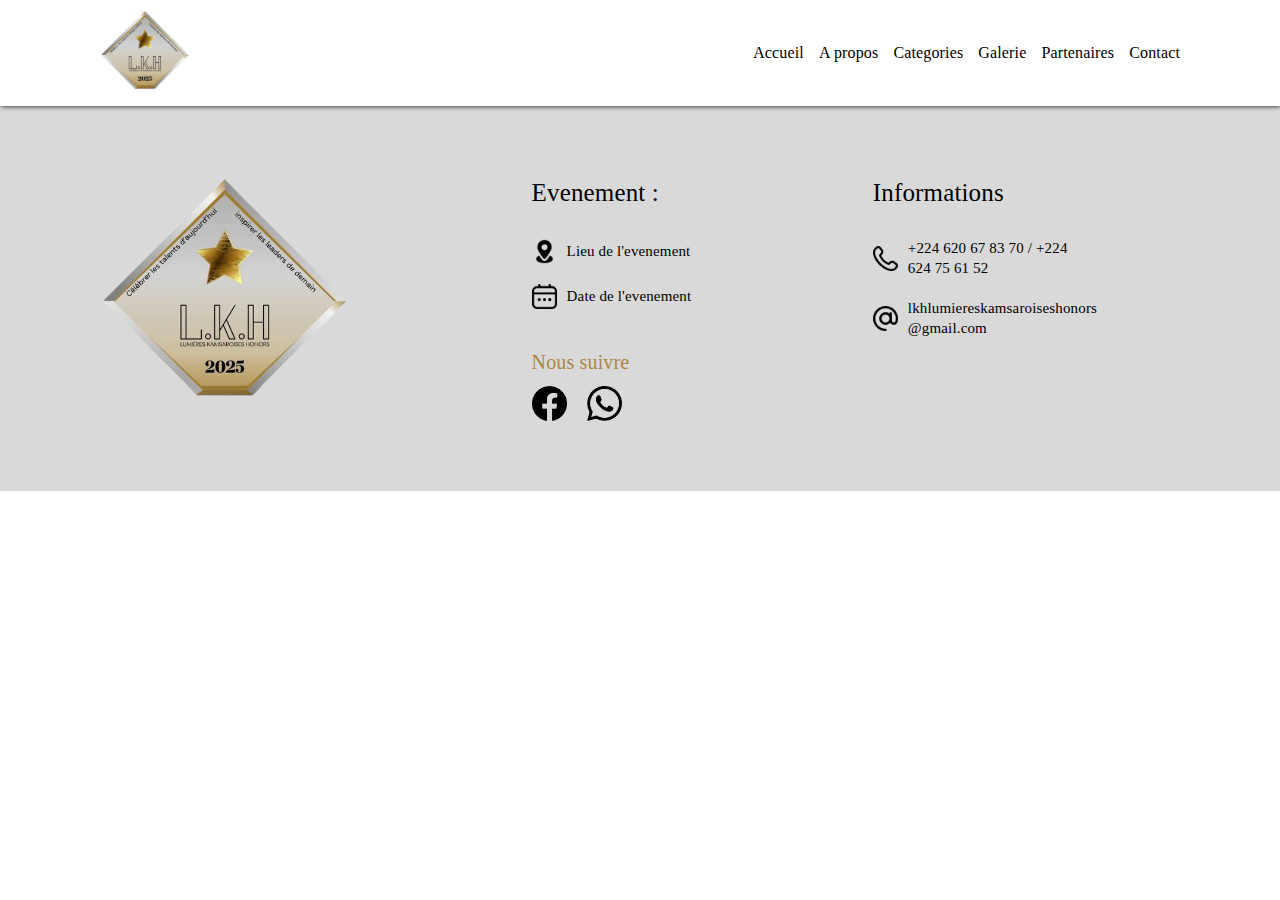
<file: Pages/galerie.html>
<!DOCTYPE html>
<html lang="en">
<head>
    <meta charset="UTF-8">
    <meta name="viewport" content="width=device-width, initial-scale=1.0">
    <meta name="description" content="Lumières Kamsaroises Honors - Distinction annuelle pour valoriser les talents et acteurs engagés de la ville de Kamsar.">
    <meta name="keywords" content="LKH, Kamsar, distinction, cérémonie, Guinée, talents, awards">
    <title>Page galerie - LKH</title>
    <link rel="stylesheet" href="../CSS/design.css">
    <link rel="icon" type="image/png" href="Images/logo transparent LKH.png">
    <script defer src="../JS/script.js"></script>
</head>
<body>
    <div class="navbar">
        <div class="logo">
            <img src="../Images/logo transparent LKH.png" alt="logo LKH">
        </div>

        <div class="menu">
            <img src="../Images/icons/menu.png" alt="" style="width: 30px;">
        </div>

        <ul>
            <li><a href="../index.html">Accueil</a></li>
            <li><a href="apropos.html">A propos</a></li>
            <li><a href="categories.html">Categories</a></li>
            <li><a href="galerie.html">Galerie</a></li>
            <li><a href="partenaires.html">Partenaires</a></li>
            <li><a href="contact.html">Contact</a></li>
        </ul>

        <!-- <a href="#">
            <button class="btnVoter secondBtn">
                Votez maintenant
            </button>
        </a> -->

    </div>


    <div class="footer">
        <div class="grids">
            <img src="../Images/logo transparent LKH.png" alt="logo LKH" class="logo">

            <div class="infoEvenement">
                <h3>Evenement :</h3>
                <div class="infos">
                    <div>
                        <img src="../Images/icons/goupille-de-localisation.png" alt="iconLieu" >
                        <span>
                            Lieu de l'evenement
                        </span>
                    </div>
                    <div>
                        <img src="../Images/icons/calendrier.png" alt="iconDate" >
                        <span>
                            Date de l'evenement
                        </span>
                    </div>
                </div>
                <span class="follow">Nous suivre</span>
                <div class="iconsReseaux">
                    <img src="../Images/icons/facebook.png" alt="iconFacebook" >
                    <img src="../Images/icons/whatsapp.png" alt="iconFacebook" >
                </div>
            </div>

            <div class="infoContact">
                <h3>Informations</h3>
                <div class="infos">
                    <div>
                        <img src="../Images/icons/telephone.png" alt="iconPhone" >
                        <p>
                            +224 620 67 83 70 / +224 624 75 61 52
                        </p>
                    </div>
                    <div>
                        <img src="../Images/icons/e-mail.png" alt="iconMail" >
                        <p>
                            lkhlumiereskamsaroiseshonors @gmail.com
                        </p>
                    </div>
                </div>
            </div>
        </div>
    </div>
</body>
</html>
</file>
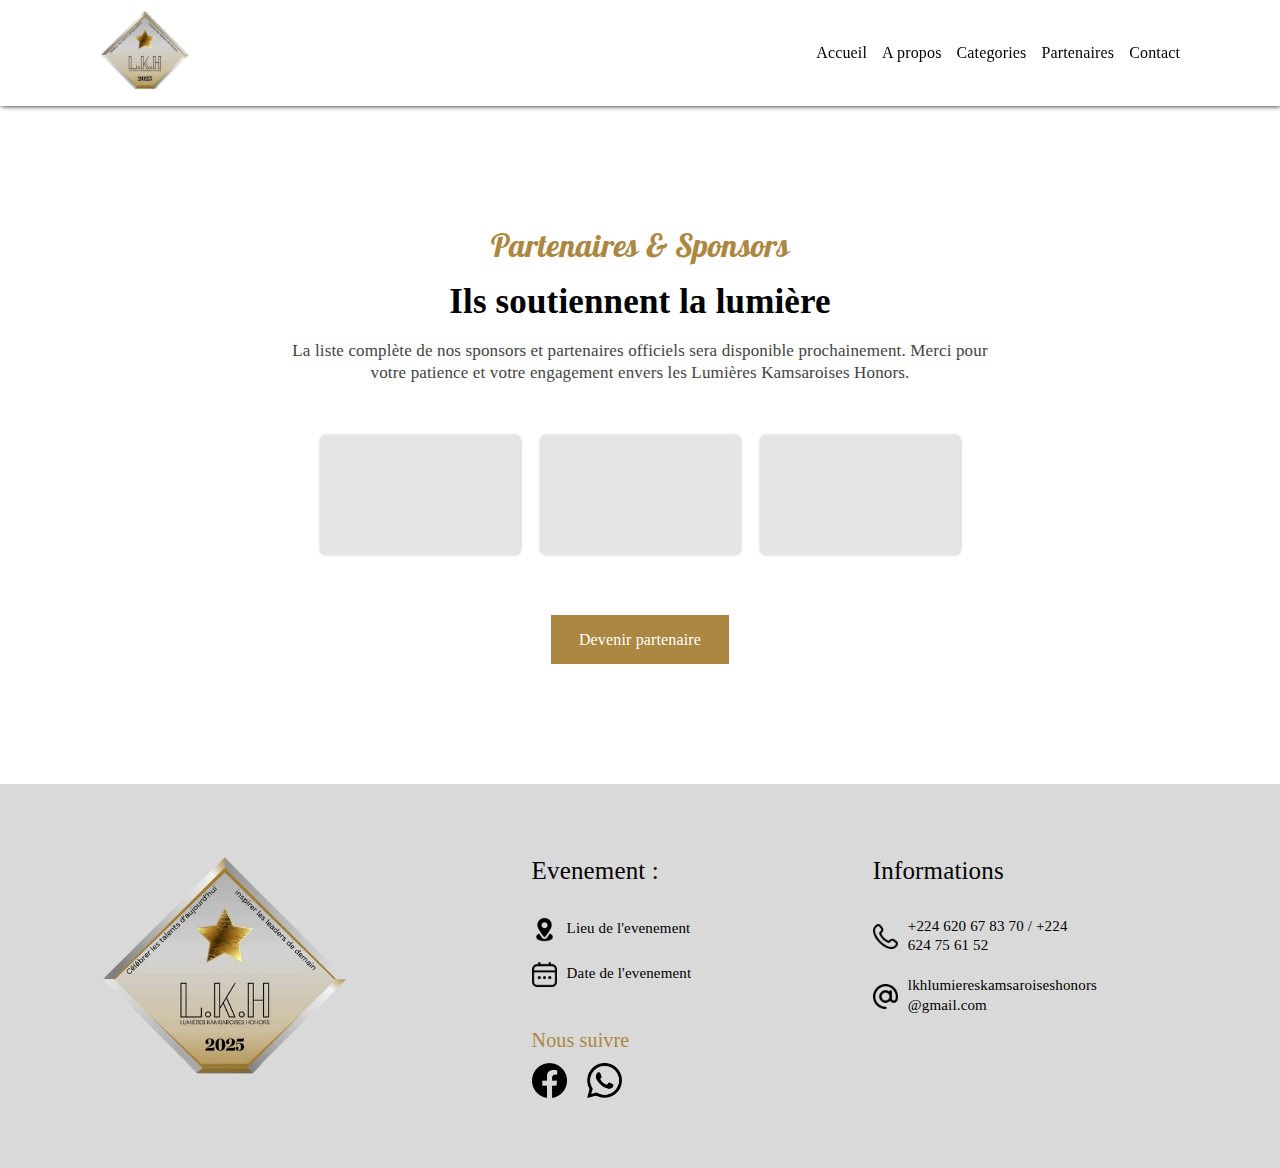
<file: Pages/partenaires.html>
<!DOCTYPE html>
<html lang="en">
<head>
    <meta charset="UTF-8">
    <meta name="viewport" content="width=device-width, initial-scale=1.0">
    <meta name="description" content="Lumières Kamsaroises Honors - Distinction annuelle pour valoriser les talents et acteurs engagés de la ville de Kamsar.">
    <meta name="keywords" content="LKH, Kamsar, distinction, cérémonie, Guinée, talents, awards">
    <title>Page partenaire -  LKH</title>
    <link rel="stylesheet" href="../CSS/design.css">
    <link rel="stylesheet" href="../CSS/partenaire.css">
    <link rel="icon" type="image/png" href="Images/logo transparent LKH.png">
    <script defer src="../JS/script.js"></script>

</head>
<body>
    <div class="navbar">
        <div class="logo">
            <img src="../Images/logo transparent LKH.png" alt="logo LKH">
        </div>

        <div class="menu">
            <img src="../Images/icons/menu.png" alt="" style="width: 30px;">
        </div>

        <ul>
            <li><a href="../index.html">Accueil</a></li>
            <li><a href="apropos.html">A propos</a></li>
            <li><a href="categories.html">Categories</a></li>
            <!-- <li><a href="galerie.html">Galerie</a></li> -->
            <li><a href="partenaires.html">Partenaires</a></li>
            <li><a href="contact.html">Contact</a></li>
        </ul>

        <!-- <a href="#">
            <button class="btnVoter secondBtn">
                Votez maintenant
            </button>
        </a> -->

    </div>


    <!-- SECTION PARTENAIRES -->
    <div class="sectionPartenaires">

        <span class="sectionTitle">Partenaires & Sponsors</span>
        <h1>Ils soutiennent la lumière</h1>

        <p class="description">
            La liste complète de nos sponsors et partenaires officiels sera disponible prochainement.  
            Merci pour votre patience et votre engagement envers les Lumières Kamsaroises Honors.
        </p>

        <div class="logoPreview">
            <div class="emptyLogo"></div>
            <div class="emptyLogo"></div>
            <div class="emptyLogo"></div>
        </div>

        <button class="secondBtn btnBecome">
            Devenir partenaire
        </button>

    </div>



    <div class="footer">
        <div class="grids">
            <img src="../Images/logo transparent LKH.png" alt="logo LKH" class="logo">

            <div class="infoEvenement">
                <h3>Evenement :</h3>
                <div class="infos">
                    <div>
                        <img src="../Images/icons/goupille-de-localisation.png" alt="iconLieu" >
                        <span>
                            Lieu de l'evenement
                        </span>
                    </div>
                    <div>
                        <img src="../Images/icons/calendrier.png" alt="iconDate" >
                        <span>
                            Date de l'evenement
                        </span>
                    </div>
                </div>
                <span class="follow">Nous suivre</span>
                <div class="iconsReseaux">
                    <img src="../Images/icons/facebook.png" alt="iconFacebook" >
                    <img src="../Images/icons/whatsapp.png" alt="iconFacebook" >
                </div>
            </div>

            <div class="infoContact">
                <h3>Informations</h3>
                <div class="infos">
                    <div>
                        <img src="../Images/icons/telephone.png" alt="iconPhone" >
                        <p>
                            +224 620 67 83 70 / +224 624 75 61 52
                        </p>
                    </div>
                    <div>
                        <img src="../Images/icons/e-mail.png" alt="iconMail" >
                        <p>
                            lkhlumiereskamsaroiseshonors @gmail.com
                        </p>
                    </div>
                </div>
            </div>
        </div>
    </div>
</body>
</html>
</file>
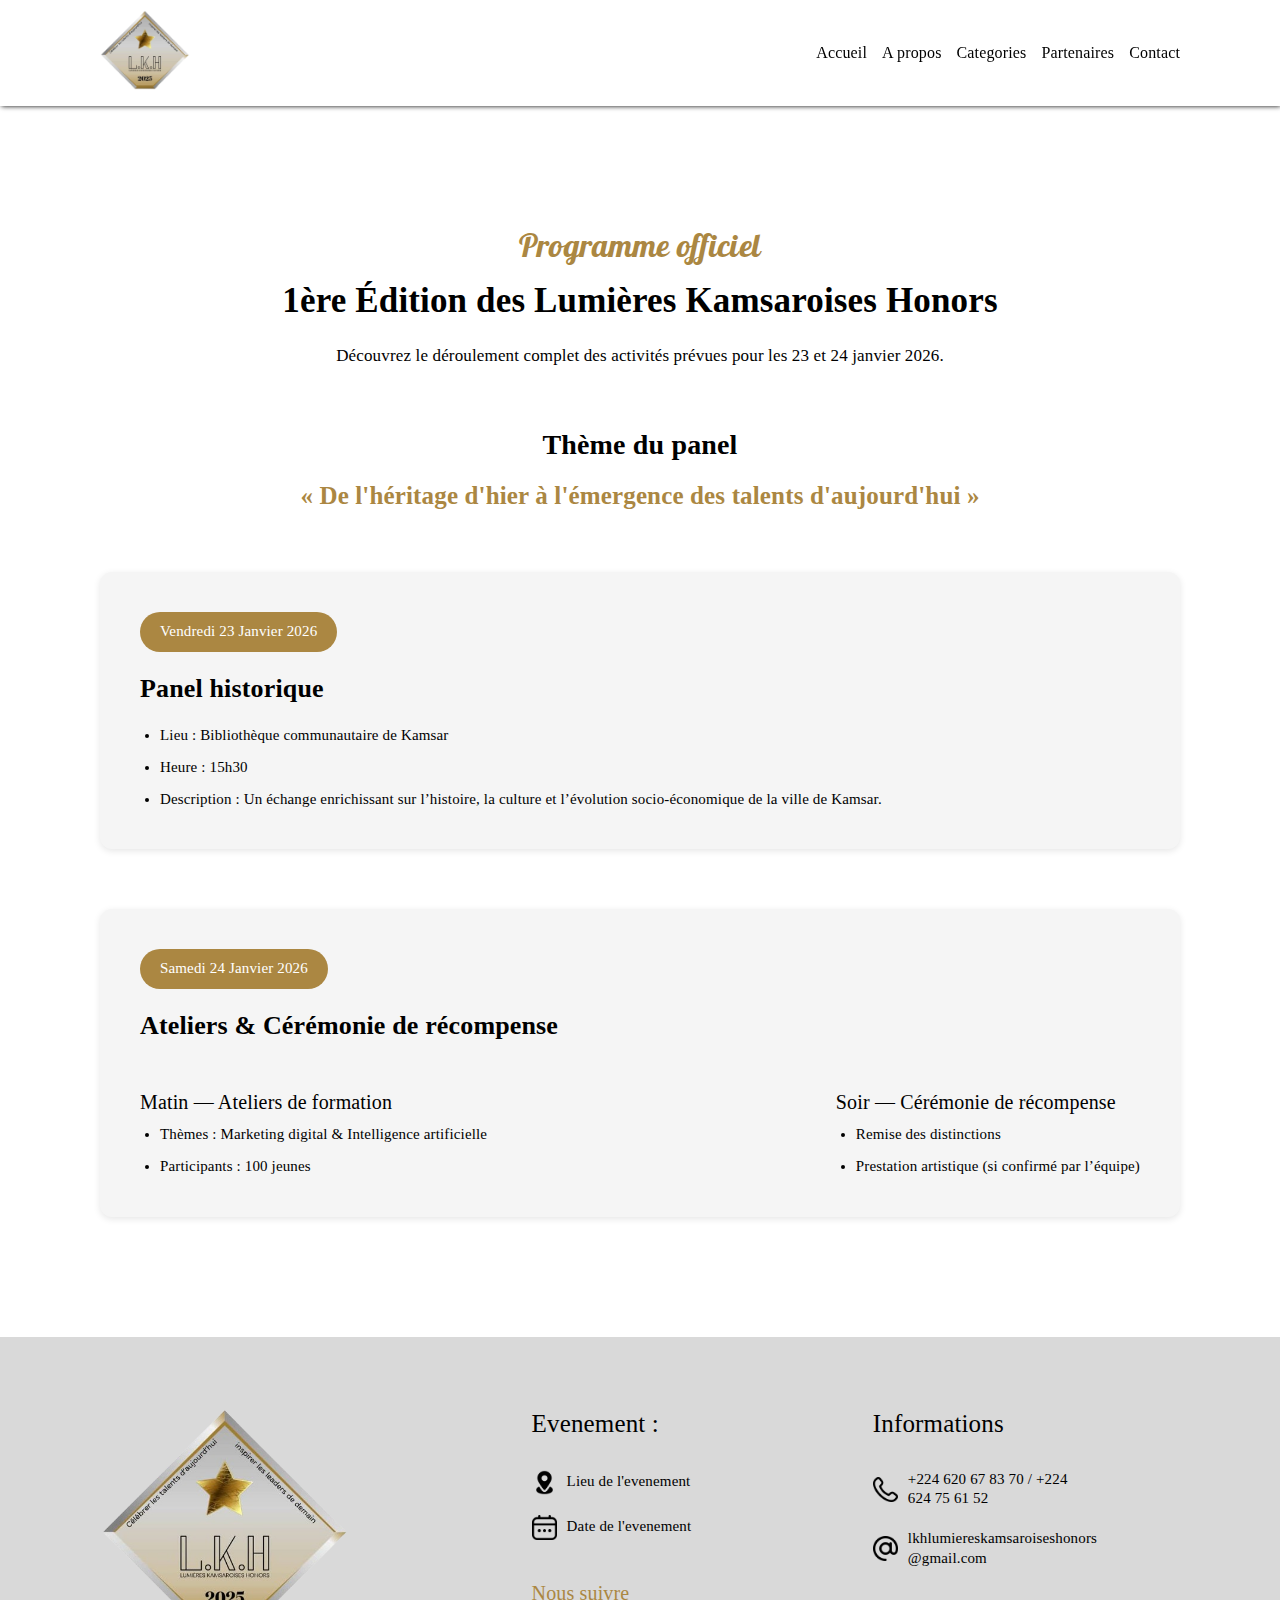
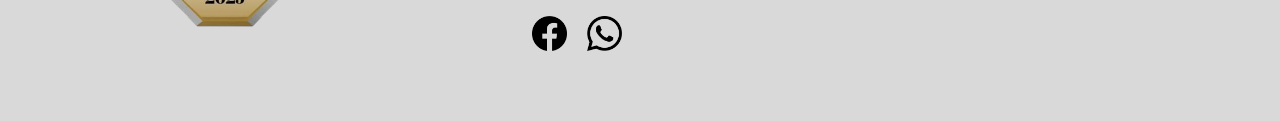
<file: Pages/programme.html>
<!DOCTYPE html>
<html lang="en">
<head>
    <meta charset="UTF-8">
    <meta name="viewport" content="width=device-width, initial-scale=1.0">
    <meta name="description" content="Lumières Kamsaroises Honors - Distinction annuelle pour valoriser les talents et acteurs engagés de la ville de Kamsar.">
    <meta name="keywords" content="LKH, Kamsar, distinction, cérémonie, Guinée, talents, awards">
    <title>Page partenaire -  LKH</title>
    <link rel="stylesheet" href="../CSS/design.css">
    <link rel="stylesheet" href="../CSS/programme.css">
    <link rel="icon" type="image/png" href="Images/logo transparent LKH.png">
    <script defer src="../JS/script.js"></script>

</head>
<body>
    <div class="navbar">
        <div class="logo">
            <img src="../Images/logo transparent LKH.png" alt="logo LKH">
        </div>

        <div class="menu">
            <img src="../Images/icons/menu.png" alt="" style="width: 30px;">
        </div>

        <ul>
            <li><a href="../index.html">Accueil</a></li>
            <li><a href="apropos.html">A propos</a></li>
            <li><a href="categories.html">Categories</a></li>
            <!-- <li><a href="galerie.html">Galerie</a></li> -->
            <li><a href="partenaires.html">Partenaires</a></li>
            <li><a href="contact.html">Contact</a></li>
        </ul>

        <!-- <a href="#">
            <button class="btnVoter secondBtn">
                Votez maintenant
            </button>
        </a> -->

    </div>


    <!-- HEADER PROGRAMME -->
    <div class="programme">
        <div class="programmeHeader">
            <span class="sectionTitle">Programme officiel</span>
            <h1>1ère Édition des Lumières Kamsaroises Honors</h1>
            <p>
                Découvrez le déroulement complet des activités prévues pour les 23 et 24 janvier 2026.
            </p>
        </div>

        <!-- THEME -->
        <div class="programmeTheme">
            <h2>Thème du panel</h2>
            <p>
                « De l'héritage d'hier à l'émergence des talents d'aujourd'hui »
            </p>
        </div>

        <!-- PROGRAMME DETAILLE -->
        <div class="programmeDetails">

            <!-- JOUR 1 -->
            <div class="jour">
                <div class="jourBadge">Vendredi 23 Janvier 2026</div>
                <h3>Panel historique</h3>

                <ul>
                    <li><b>Lieu :</b> Bibliothèque communautaire de Kamsar</li>
                    <li><b>Heure :</b> 15h30</li>
                    <li><b>Description :</b> Un échange enrichissant sur l’histoire, la culture et l’évolution socio-économique de la ville de Kamsar.</li>
                </ul>
            </div>

            <!-- JOUR 2 -->
            <div class="jour">
                <div class="jourBadge">Samedi 24 Janvier 2026</div>
                <h3>Ateliers & Cérémonie de récompense</h3>

                <div class="programmeJourDeux">
                    <div>
                        <h4>Matin — Ateliers de formation</h4>
                        <ul>
                            <li><b>Thèmes :</b> Marketing digital & Intelligence artificielle</li>
                            <li><b>Participants :</b> 100 jeunes</li>
                        </ul>
                    </div>

                    <div>
                        <h4>Soir — Cérémonie de récompense</h4>
                        <ul>
                            <li><b>Remise des distinctions</b></li>
                            <li><b>Prestation artistique</b> (si confirmé par l’équipe)</li>
                        </ul>
                    </div>
                </div>
            </div>

        </div>

        <!-- INFO RAPIDES
        <div class="programmeInfos">
            <h2>Informations complémentaires</h2>
            <ul>
                <li>✔ Entrée libre pour le panel</li>
                <li>✔ Inscription obligatoire pour l'atelier</li>
                <li>✔ Dress code : Tenue correcte recommandée</li>
            </ul>
        </div> -->
    </div>


    <div class="footer">
        <div class="grids">
            <img src="../Images/logo transparent LKH.png" alt="logo LKH" class="logo">

            <div class="infoEvenement">
                <h3>Evenement :</h3>
                <div class="infos">
                    <div>
                        <img src="../Images/icons/goupille-de-localisation.png" alt="iconLieu" >
                        <span>
                            Lieu de l'evenement
                        </span>
                    </div>
                    <div>
                        <img src="../Images/icons/calendrier.png" alt="iconDate" >
                        <span>
                            Date de l'evenement
                        </span>
                    </div>
                </div>
                <span class="follow">Nous suivre</span>
                <div class="iconsReseaux">
                    <img src="../Images/icons/facebook.png" alt="iconFacebook" >
                    <img src="../Images/icons/whatsapp.png" alt="iconFacebook" >
                </div>
            </div>

            <div class="infoContact">
                <h3>Informations</h3>
                <div class="infos">
                    <div>
                        <img src="../Images/icons/telephone.png" alt="iconPhone" >
                        <p>
                            +224 620 67 83 70 / +224 624 75 61 52
                        </p>
                    </div>
                    <div>
                        <img src="../Images/icons/e-mail.png" alt="iconMail" >
                        <p>
                            lkhlumiereskamsaroiseshonors @gmail.com
                        </p>
                    </div>
                </div>
            </div>
        </div>
    </div>
</body>

</html>
</file>
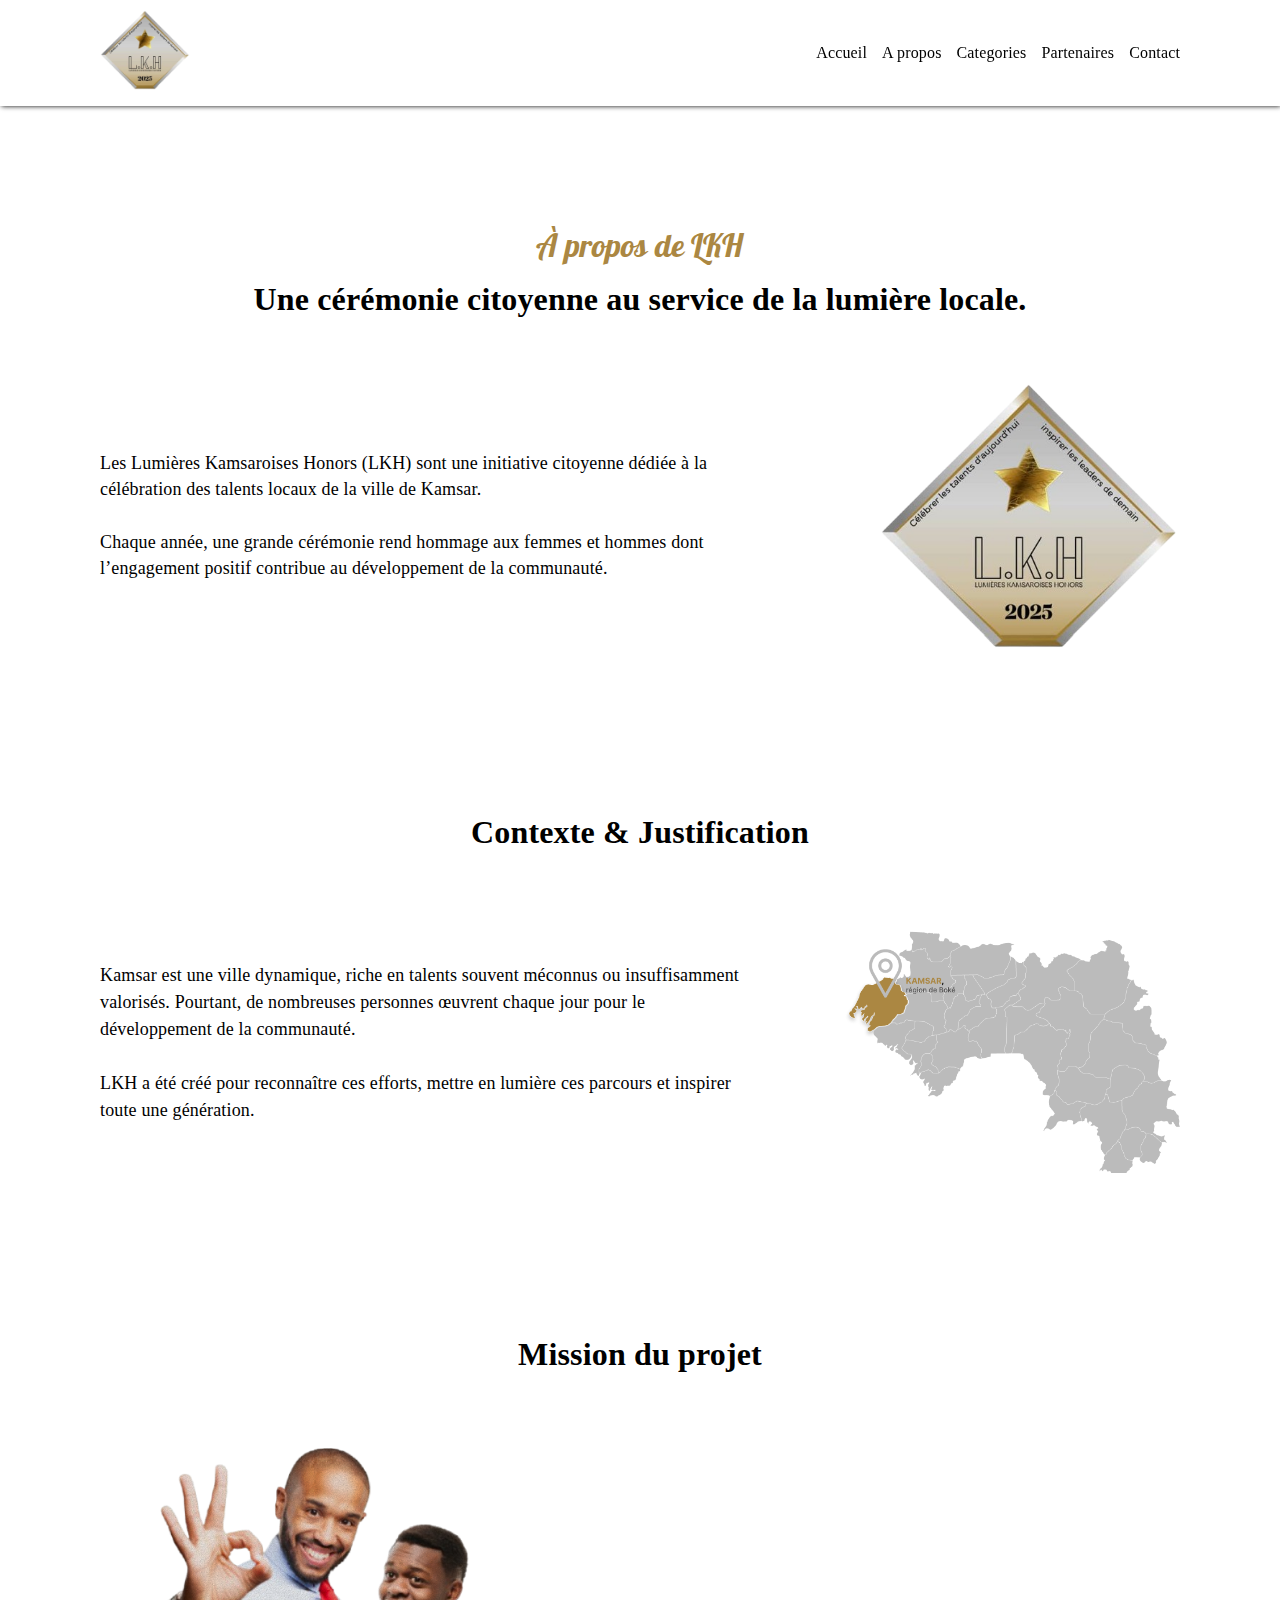
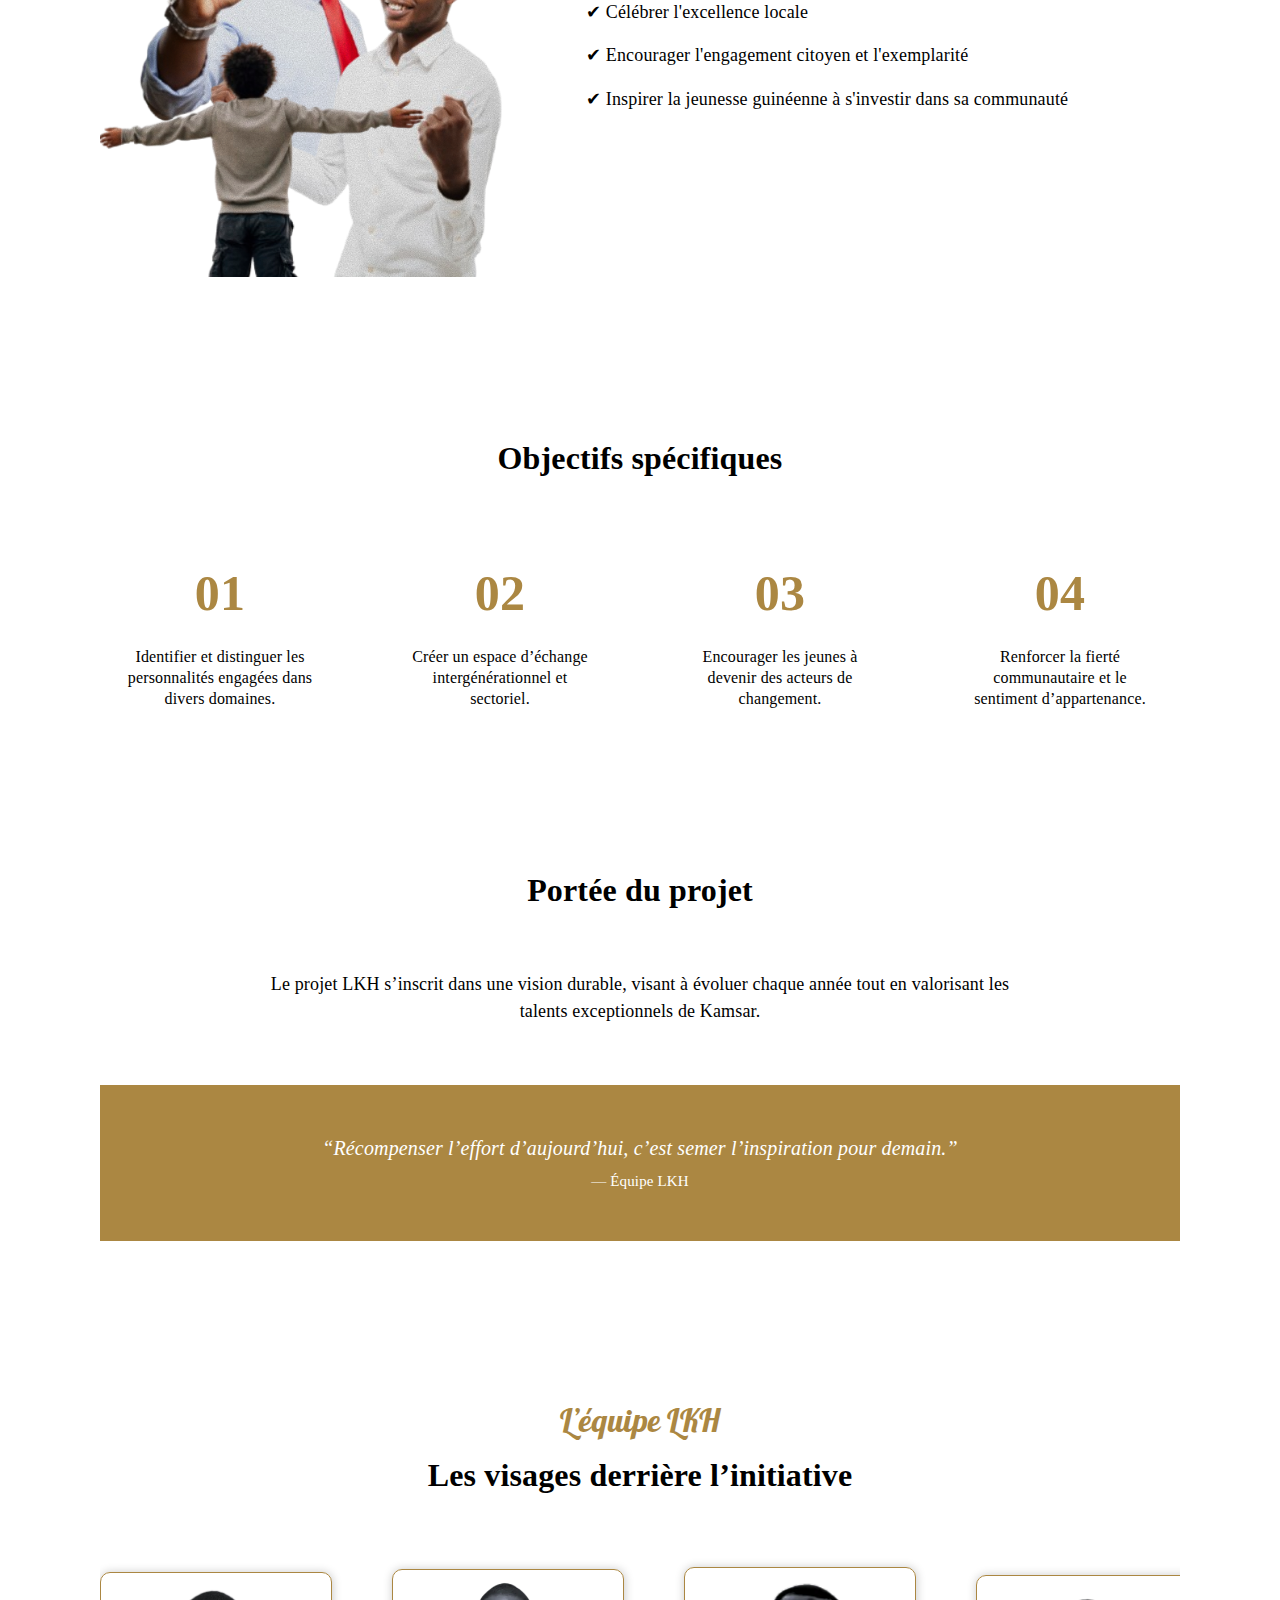
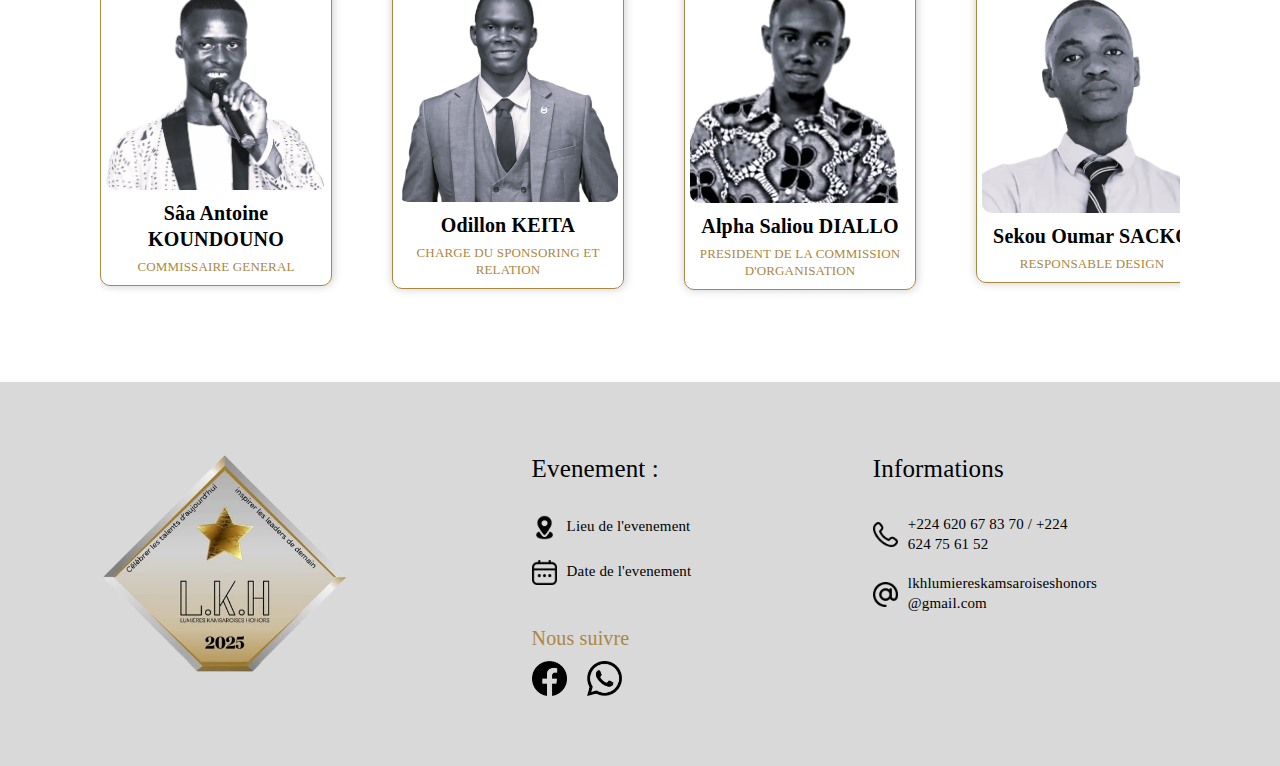
<file: Site_LKH/Pages/apropos.html>
<!DOCTYPE html>
<html lang="en">
<head>
    <meta charset="UTF-8">
    <meta name="viewport" content="width=device-width, initial-scale=1.0">
    <meta name="description" content="Lumières Kamsaroises Honors - Distinction annuelle pour valoriser les talents et acteurs engagés de la ville de Kamsar.">
    <meta name="keywords" content="LKH, Kamsar, distinction, cérémonie, Guinée, talents, awards">
    <title>page aPropos - LKH</title>
    <link rel="icon" type="image/png" href="Images/logo transparent LKH.png">
    <link rel="stylesheet" href="../CSS/design.css">
    <link rel="stylesheet" href="../CSS/apropos.css">
    <script defer src="../JS/script.js"></script>
</head>
<body>
    <div class="navbar">
        <div class="logo">
            <img src="../Images/logo transparent LKH.png" alt="logo LKH">
        </div>

        <div class="menu">
            <img src="../Images/icons/menu.png" alt="" style="width: 30px;">
        </div>

        <ul>
            <li><a href="../index.html">Accueil</a></li>
            <li><a href="apropos.html">A propos</a></li>
            <li><a href="categories.html">Categories</a></li>
            <!-- <li><a href="galerie.html">Galerie</a></li> -->
            <li><a href="partenaires.html">Partenaires</a></li>
            <li><a href="contact.html">Contact</a></li>
        </ul>

        <!-- <a href="#">
            <button class="btnVoter secondBtn">
                Votez maintenant
            </button>
        </a> -->

    </div>


    <!-- SECTION INTRO -->
    <section class="aproposPage sectionPadding">
        <span class="sectionTitle">À propos de LKH</span>

        <h1 class="titreCentre">
            Une cérémonie citoyenne au service de la lumière locale.
        </h1>

        <div class="introFlex">
            <p class="description">
                Les <span class="keyWord">Lumières Kamsaroises Honors (LKH)</span> sont une initiative citoyenne 
                dédiée à la célébration des talents locaux de la ville de Kamsar.

                <br><br>
                Chaque année, une grande cérémonie rend hommage aux femmes et hommes 
                dont l’engagement positif contribue au développement de la communauté.
            </p>

            <img src="../Images/logo transparent LKH.png" alt="Logo LKH" class="introLogo">
        </div>
    </section>



    <!-- SECTION CONTEXTE -->
    <section class="sectionPadding contexte">
        <h1 class="titreCentre">Contexte & Justification</h1>

        <div class="contexteFlex">
            <p>
                <span class="keyWord">Kamsar</span> est une ville dynamique, riche en talents souvent méconnus 
                ou insuffisamment valorisés. Pourtant, de nombreuses personnes 
                œuvrent chaque jour pour le développement de la communauté.

                <br><br>
                LKH a été créé pour reconnaître ces efforts, mettre en lumière ces parcours 
                et inspirer toute une génération.
            </p>

            <img src="../Images/carte.png" alt="Carte Kamsar">
        </div>
    </section>



    <!-- SECTION MISSION -->
    <section class="mission sectionPadding">
        <h1 class="titreCentre">Mission du projet</h1>

        <div class="missionFlex">
            <img src="../Images/mission.png" alt="mission illustration" class="missionImg">

            <ul class="listeMission">
                <li>✔ Célébrer l'excellence locale</li>
                <li>✔ Encourager l'engagement citoyen et l'exemplarité</li>
                <li>✔ Inspirer la jeunesse guinéenne à s'investir dans sa communauté</li>
            </ul>
        </div>
    </section>



    <!-- SECTION OBJECTIFS -->
    <section class="sectionPadding objectifs">
        <h1 class="titreCentre">Objectifs spécifiques</h1>

        <div class="gridObjectifs">
            <div class="objectif">
                <h2>01</h2>
                <p>Identifier et distinguer les personnalités engagées dans divers domaines.</p>
            </div>

            <div class="objectif">
                <h2>02</h2>
                <p>Créer un espace d’échange intergénérationnel et sectoriel.</p>
            </div>

            <div class="objectif">
                <h2>03</h2>
                <p>Encourager les jeunes à devenir des acteurs de changement.</p>
            </div>

            <div class="objectif">
                <h2>04</h2>
                <p>Renforcer la fierté communautaire et le sentiment d’appartenance.</p>
            </div>
        </div>
    </section>



    <!-- SECTION PORTEE -->
    <section class="portee sectionPadding">
        <h1 class="titreCentre">Portée du projet</h1>

        <p class="descriptionCentre">
            Le projet LKH s’inscrit dans une vision durable, visant à évoluer chaque année 
            tout en valorisant les talents exceptionnels de Kamsar.
        </p>

        <div class="citationBloc">
            <p class="citation">
                “Récompenser l’effort d’aujourd’hui, c’est semer l’inspiration pour demain.”
            </p>
            <span>— Équipe LKH</span>
        </div>
    </section>



    <!-- SECTION EQUIPE -->
    <section class="sectionPadding equipe">
        <span class="sectionTitle">L’équipe LKH</span>

        <h1 class="titreCentre">Les visages derrière l’initiative</h1>

        <div class="equipeFlex">
            
            <div class="item">
                <div class="image">
                    <img src="../Images/Equipe/commissaire.webp" alt="coordonnateur">
                </div>
                <div>
                    <h3>Sâa Antoine KOUNDOUNO</h3>
                    <span>COMMISSAIRE GENERAL</span>
                </div>
            </div>
            <div class="item">
                <div class="image">
                    <img src="../Images/Equipe/charge_sponsoring.webp" alt="coordonnateur">
                </div>
                <div>
                    <h3>Odillon KEITA</h3>
                    <span>CHARGE DU SPONSORING ET RELATION</span>
                </div>
            </div>
            <div class="item">
                <div class="image">
                    <img src="../Images/Equipe/PCO.webp" alt="coordonnateur" >
                </div>
                <div>
                    <h3>Alpha Saliou DIALLO</h3>
                    <span>PRESIDENT DE LA COMMISSION D'ORGANISATION</span>
                </div>
            </div>
            <div class="item">
                <div class="image">
                    <img src="../Images/Equipe/responsable_design.webp" alt="coordonnateur">
                </div>
                <div>
                    <h3>Sekou Oumar SACKO</h3>
                    <span>RESPONSABLE DESIGN</span>
                </div>
            </div>
            <div class="item">
                <div class="image">
                    <img src="../Images/Equipe/responsable_commission.webp" alt="coordonnateur">
                </div>
                <div>
                    <h3>Mamadou Bobo SOW</h3>
                    <span>RESPONSABLE DE LA COMMISSION ARTISTIQUE ET CONTENU</span>
                </div>
            </div>
            <div class="item">
                <div class="image">
                    <img src="../Images/Equipe/secretaire_generale.webp" alt="coordonnateur">
                </div>
                <div>
                    <h3>Mendel Aly Condé</h3>
                    <span>SECRETAIRE GENERAL</span>
                </div>
            </div>
            <div class="item">
                <div class="image">
                    <img src="../Images/Equipe/commissaire.webp" alt="coordonnateur">
                </div>
                <div>
                    <h3>Amadou Touppé BAH</h3>
                    <span>RESPONSABLE COMMISSION COMMUNICATION & MEDIA</span>
                </div>
            </div>
        </div>

        <!-- <div class="equipeButtons">
            <a href="nomines.html"><button class="firstBtn">Découvrir les nominés</button></a>
            <a href="categories.html"><button class="secondBtn">Voir les catégories</button></a>
        </div> -->
    </section>


    <div class="footer">
        <div class="grids">
            <img src="../Images/logo transparent LKH.png" alt="logo LKH" class="logo">

            <div class="infoEvenement">
                <h3>Evenement :</h3>
                <div class="infos">
                    <div>
                        <img src="../Images/icons/goupille-de-localisation.png" alt="iconLieu" >
                        <span>
                            Lieu de l'evenement
                        </span>
                    </div>
                    <div>
                        <img src="../Images/icons/calendrier.png" alt="iconDate" >
                        <span>
                            Date de l'evenement
                        </span>
                    </div>
                </div>
                <span class="follow">Nous suivre</span>
                <div class="iconsReseaux">
                    <img src="../Images/icons/facebook.png" alt="iconFacebook" >
                    <img src="../Images/icons/whatsapp.png" alt="iconFacebook" >
                </div>
            </div>

            <div class="infoContact">
                <h3>Informations</h3>
                <div class="infos">
                    <div>
                        <img src="../Images/icons/telephone.png" alt="iconPhone" >
                        <p>
                            +224 620 67 83 70 / +224 624 75 61 52
                        </p>
                    </div>
                    <div>
                        <img src="../Images/icons/e-mail.png" alt="iconMail" >
                        <p>
                            lkhlumiereskamsaroiseshonors @gmail.com
                        </p>
                    </div>
                </div>
            </div>
        </div>
    </div>
</body>
</html>
</file>
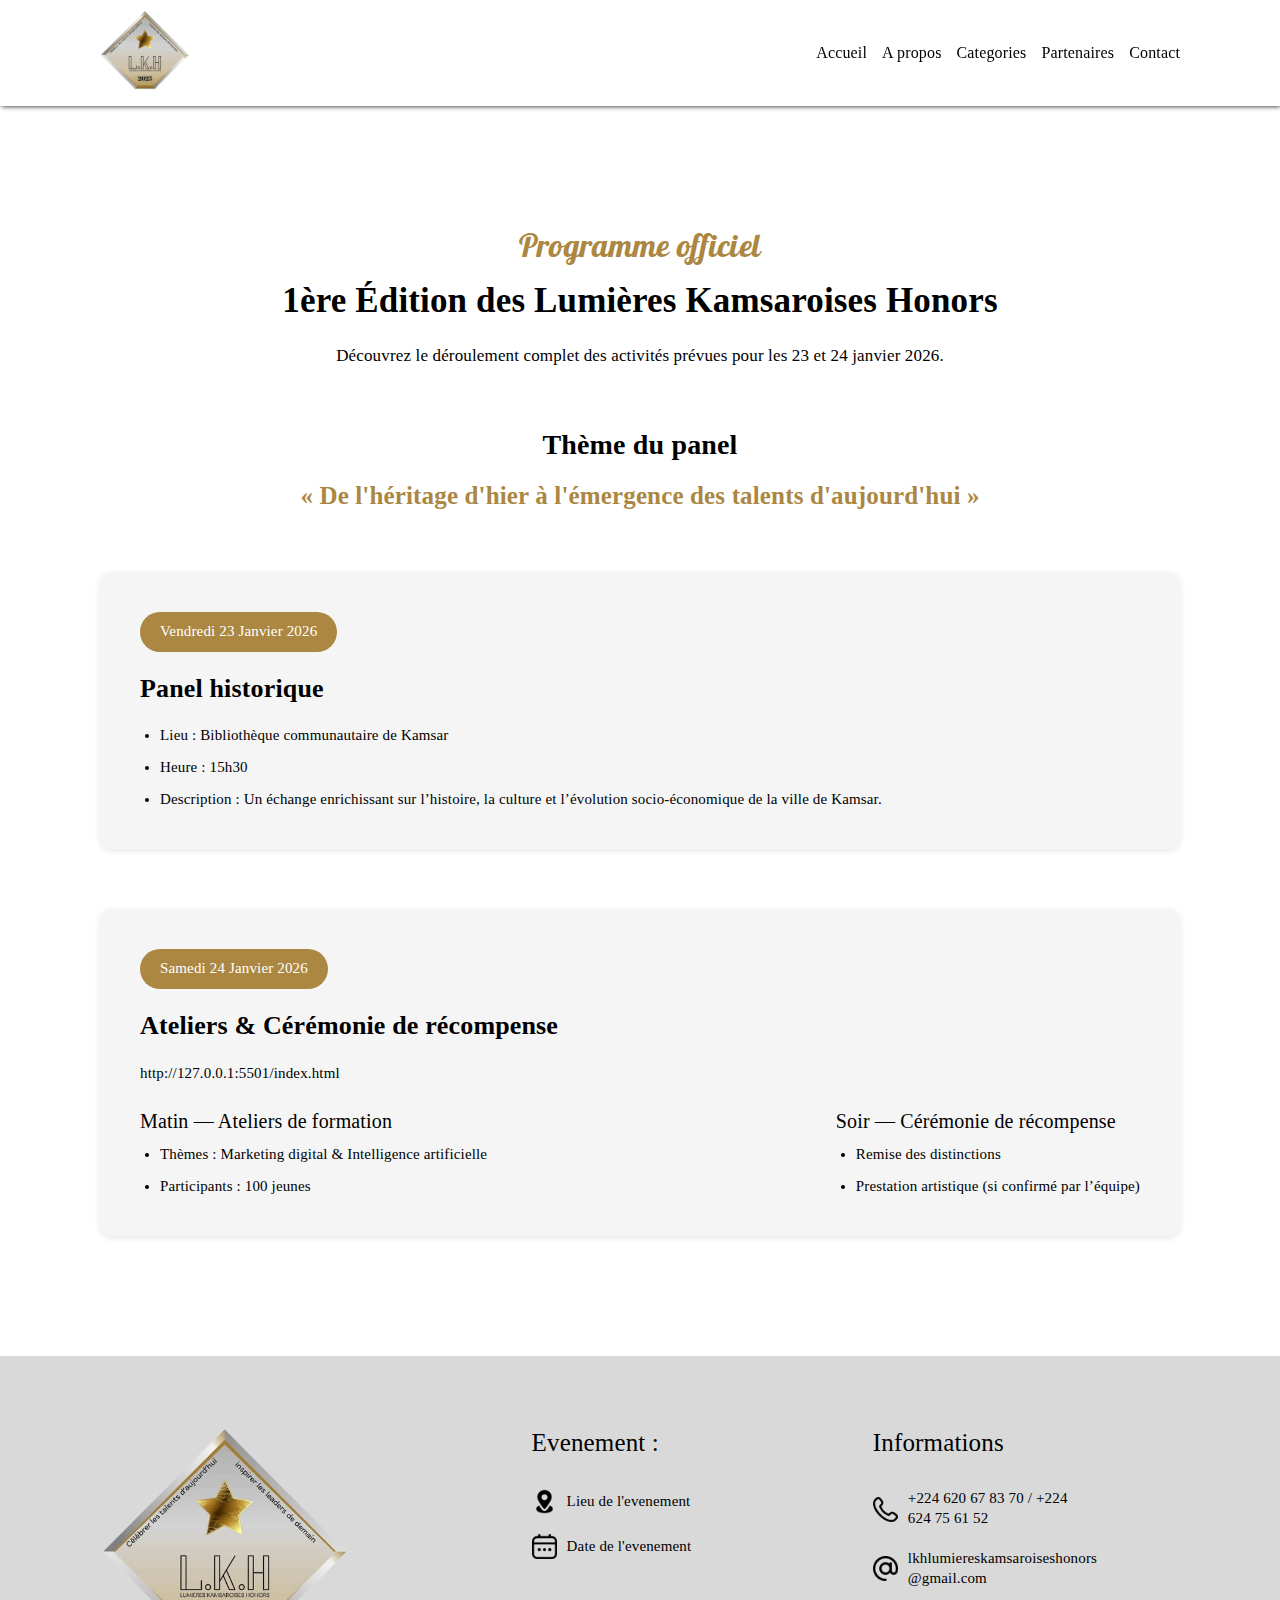
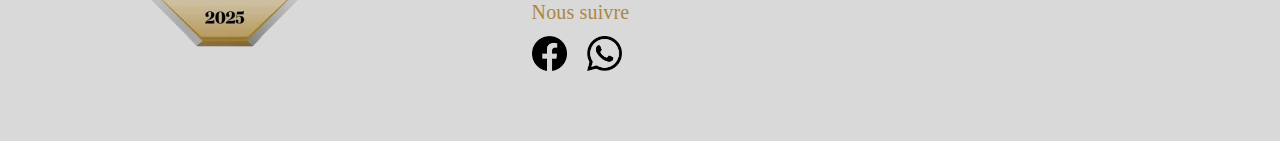
<file: Site_LKH/Pages/programme.html>
<!DOCTYPE html>
<html lang="en">
<head>
    <meta charset="UTF-8">
    <meta name="viewport" content="width=device-width, initial-scale=1.0">
    <meta name="description" content="Lumières Kamsaroises Honors - Distinction annuelle pour valoriser les talents et acteurs engagés de la ville de Kamsar.">
    <meta name="keywords" content="LKH, Kamsar, distinction, cérémonie, Guinée, talents, awards">
    <title>Page partenaire -  LKH</title>
    <link rel="stylesheet" href="../CSS/design.css">
    <link rel="stylesheet" href="../CSS/programme.css">
    <link rel="icon" type="image/png" href="Images/logo transparent LKH.png">
    <script defer src="../JS/script.js"></script>

</head>
<body>
    <div class="navbar">
        <div class="logo">
            <img src="../Images/logo transparent LKH.png" alt="logo LKH">
        </div>

        <div class="menu">
            <img src="../Images/icons/menu.png" alt="" style="width: 30px;">
        </div>

        <ul>
            <li><a href="../index.html">Accueil</a></li>
            <li><a href="apropos.html">A propos</a></li>
            <li><a href="categories.html">Categories</a></li>
            <!-- <li><a href="galerie.html">Galerie</a></li> -->
            <li><a href="partenaires.html">Partenaires</a></li>
            <li><a href="contact.html">Contact</a></li>
        </ul>

        <!-- <a href="#">
            <button class="btnVoter secondBtn">
                Votez maintenant
            </button>
        </a> -->

    </div>


    <!-- HEADER PROGRAMME -->
    <div class="programme">
        <div class="programmeHeader">
            <span class="sectionTitle">Programme officiel</span>
            <h1>1ère Édition des Lumières Kamsaroises Honors</h1>
            <p>
                Découvrez le déroulement complet des activités prévues pour les 23 et 24 janvier 2026.
            </p>
        </div>

        <!-- THEME -->
        <div class="programmeTheme">
            <h2>Thème du panel</h2>
            <p>
                « De l'héritage d'hier à l'émergence des talents d'aujourd'hui »
            </p>
        </div>

        <!-- PROGRAMME DETAILLE -->
        <div class="programmeDetails">

            <!-- JOUR 1 -->
            <div class="jour">
                <div class="jourBadge">Vendredi 23 Janvier 2026</div>
                <h3>Panel historique</h3>

                <ul>
                    <li><b>Lieu :</b> Bibliothèque communautaire de Kamsar</li>
                    <li><b>Heure :</b> 15h30</li>
                    <li><b>Description :</b> Un échange enrichissant sur l’histoire, la culture et l’évolution socio-économique de la ville de Kamsar.</li>
                </ul>
            </div>

            <!-- JOUR 2 -->
            <div class="jour">
                <div class="jourBadge">Samedi 24 Janvier 2026</div>
                <h3>Ateliers & Cérémonie de récompense</h3>http://127.0.0.1:5501/index.html

                <div class="programmeJourDeux">
                    <div>
                        <h4>Matin — Ateliers de formation</h4>
                        <ul>
                            <li><b>Thèmes :</b> Marketing digital & Intelligence artificielle</li>
                            <li><b>Participants :</b> 100 jeunes</li>
                        </ul>
                    </div>

                    <div>
                        <h4>Soir — Cérémonie de récompense</h4>
                        <ul>
                            <li><b>Remise des distinctions</b></li>
                            <li><b>Prestation artistique</b> (si confirmé par l’équipe)</li>
                        </ul>
                    </div>
                </div>
            </div>

        </div>

        <!-- INFO RAPIDES
        <div class="programmeInfos">
            <h2>Informations complémentaires</h2>
            <ul>
                <li>✔ Entrée libre pour le panel</li>
                <li>✔ Inscription obligatoire pour l'atelier</li>
                <li>✔ Dress code : Tenue correcte recommandée</li>
            </ul>
        </div> -->
    </div>


    <div class="footer">
        <div class="grids">
            <img src="../Images/logo transparent LKH.png" alt="logo LKH" class="logo">

            <div class="infoEvenement">
                <h3>Evenement :</h3>
                <div class="infos">
                    <div>
                        <img src="../Images/icons/goupille-de-localisation.png" alt="iconLieu" >
                        <span>
                            Lieu de l'evenement
                        </span>
                    </div>
                    <div>
                        <img src="../Images/icons/calendrier.png" alt="iconDate" >
                        <span>
                            Date de l'evenement
                        </span>
                    </div>
                </div>
                <span class="follow">Nous suivre</span>
                <div class="iconsReseaux">
                    <img src="../Images/icons/facebook.png" alt="iconFacebook" >
                    <img src="../Images/icons/whatsapp.png" alt="iconFacebook" >
                </div>
            </div>

            <div class="infoContact">
                <h3>Informations</h3>
                <div class="infos">
                    <div>
                        <img src="../Images/icons/telephone.png" alt="iconPhone" >
                        <p>
                            +224 620 67 83 70 / +224 624 75 61 52
                        </p>
                    </div>
                    <div>
                        <img src="../Images/icons/e-mail.png" alt="iconMail" >
                        <p>
                            lkhlumiereskamsaroiseshonors @gmail.com
                        </p>
                    </div>
                </div>
            </div>
        </div>
    </div>
</body>
</html>
</file>
<file: CSS/design.css>
@import url('https://fonts.googleapis.com/css2?family=Inter:ital,opsz,wght@0,14..32,100..900;1,14..32,100..900&display=swap');
@import url('https://fonts.googleapis.com/css2?family=Pattaya&display=swap');

*{
    padding: 0;
    margin: 0;
    box-sizing: border-box;
    font-family: "Montserrat";
    font-weight: 340;
    line-height: 1.32;
    letter-spacing: 0.15px;
}
body{
    position: relative;
    font-size: 15px;
    /* overflow-x: hidden; */
}
.header, .apropos, .categorie, .nomine, .sponsorsPartenaires, #contenu-pageCategorie{
    padding: 120px 100px;
}

.navbar{
    display: flex;
    flex-wrap: wrap;
    justify-content: space-between;
    align-items: center;
    padding: 10px 100px;
    background-color: white;
    position: sticky;
    top: 0;
    box-shadow: 0.5px 0px 5px;
}

.navbar ul{
    display: flex;
    gap: 15px;
    flex-wrap: wrap;
}
.navbar ul li{
    list-style-type: none;
}
.navbar ul li a{
    text-decoration: none;
    color: black;
    transition: 0.1s ease-in-out;
    font-weight: 400;
    font-size: 16px;
    /* text-transform: uppercase; */
}
.navbar ul li a:hover{
    color: #AB8742;
    font-weight: 600;
}
.navbar .logo img{
    width: 90px;
}
.header{
    background: url("../Images/bg.png");
    background-size: cover;
    background-repeat: no-repeat;
    background-position: center;
    background-blend-mode: darken;
}
.header .contenu {
    display: flex;
    justify-content: space-between;
    align-items: center;
    height: 100%;
}

.header .contenu .leftSection{
    display: flex;
    flex-direction: column;
    gap: 60px;
    width: 60%;
}
.header .contenu .rightSection{
    width: 40%;
}
.header .contenu .rightSection img{
    width: 100%;
}

.header .contenu .leftSection .text{
    color: white;
    width: 90%;
    display: flex;
    flex-direction: column;
    gap: 15px;
}
.header .contenu .leftSection .text #bienvenue{
    font-size: 35px;
    line-height: 40px;
}
.header .contenu .leftSection .text #bienvenue b{
    font-weight: 550;
}
.header .contenu .leftSection .text #bienvenue span{
    text-transform: uppercase;
    font-weight: 700;
}
.header .contenu .leftSection .description{
    font-size: 18px;
    font-weight: 400;
}
.keyWord{
    /* color: #D9D9D9; */
    font-weight: 450;
    text-transform: capitalize;
}
.header .contenu .leftSection .buttons{
    display: flex;
    flex-wrap: wrap;
    gap: 10px;
}
button{
    padding: 14px 28px;
    font-size: 16px;
    font-weight: 500;
    background-color: none;
    border: none;
    cursor: pointer;
    transition: ease-in 0.2s;
}
button:hover{
    scale: 0.92;
}
.firstBtn{
    background-color: #D9D9D9;
}
.secondBtn{
    background-color: #AB8742;
    color: white;
}
.sectionTitle{
    font-family: "Pattaya", sans-serif;
    font-size: 32px;
    color: #AB8742;
    display: block;
    text-align: center;
    margin-bottom: 10px;
}

.apropos h1{
    font-size: 35px;
    text-align: center;
    font-weight: 550;
    margin-bottom: 60px;
}
.apropos div{
    display: flex;
    flex-wrap: wrap;
    justify-content: space-between;
    align-items: center;
    gap: 20px;
}
.apropos div p{
    font-size: 18px;
    width: 65%;
    line-height: 1.4;
}
.apropos div img{
    width: 30%;
}
.apropos button {
    margin-top: 10px;
    display: block;
}

.infoEvent{
    display: flex;
    flex-direction: column;
    align-items: center;
    background-color: #AB8742;
    padding: 40px 0;
    color: white;
}
.infoEvent h1{
    margin-top: 25px;
    margin-bottom: 6px;
    font-weight: 700;
    text-align: center;
    padding: 0 10px;
}
.infoEvent button{
    display: block;
    margin-top: 20px;
}
.infoEvent span{
    font-size: 20px;
}


.categorie{
    text-align: center;
}
.categorie h1{
    font-size: 35px ;
    font-weight: 550;
    margin-bottom: 20px;
}
.categorie .description{
    width: 60%;
    margin: auto;
    font-size: 16px;
}
.categorie .gridFlyerCategorie{
    padding: 40px 0;
    display: flex;
    flex-wrap: wrap;
    justify-content: center;
    gap: 20px;
}
.categorie .gridFlyerCategorie img{
    width: 300px;
    transition: 0.2s ease-in-out;
}
.categorie .gridFlyerCategorie img:hover{
    scale: 0.92
}

.nomine{
    background: url("../Images/bgSectionNomine.jpg");
    background-size: cover;
    background-repeat: no-repeat;
    background-position: center;
    padding-top: 180px;
    padding-bottom: 180px;
    text-align: center;
}
.nomine .description{
    margin-top: 30px;
    margin-bottom: 60px;
    font-size: 16px;
}
.nomine h1{
    font-size: 35px ;
    font-weight: 550;
    margin-bottom: 20px;
}
.nomine .buttons{
    display: flex;
    flex-wrap: wrap;
    gap: 10px;
    justify-content: center;
}


.sponsorsPartenaires{
    text-align: center;
}
.sponsorsPartenaires h1{
    font-size: 35px ;
    font-weight: 550;
    margin-bottom: 20px;
}
.sponsorsPartenaires .description{
    width: 70%;
    margin: 0 auto;
    margin-top: 30px;
    margin-bottom: 70px;
    font-size: 16px;
}
.sponsorsPartenaires .gridLogos{
    display: flex;
    flex-wrap: wrap;
    justify-content: center;
    margin: 30px 0;
    gap: 20px;
}
.sponsorsPartenaires .gridLogos img{
    
    border-radius: 6px;
    box-shadow: 0.5px 0px 3px rgba(0,0,0,0.2);
    /* min-width: 300px; */
    width: 25%;
    box-shadow: 0.5px 0px 3px;
    transition: 0.2s ease-in-out;
}
.sponsorsPartenaires .gridLogos img:hover{
    scale: 1.05;
}


.footer{
    background-color: #D9D9D9;
    padding: 70px 100px;
}
.footer h3{
    font-size: 25px;
    margin-bottom: 30px;
    font-weight: 500;
}
.footer .grids{
    display: flex;
    justify-content: space-between;
    flex-wrap: wrap;
    gap: 50px;
    align-items: start;
}
.footer .grids img{
    width: 250px;
}
.footer .grids .infos{
    display: flex;
    flex-direction: column;
    gap: 20px;
    margin-bottom: 40px;
}
.footer .grids .follow{
    display: block;
    margin-bottom: 10px;
    font-size: 20px;
    color: #AB8742;
    font-weight: 500;
}
.footer .grids .infos div{
    display: flex;
    flex-wrap: wrap;
    gap: 10px;
    align-items: center;
}
.footer .grids .infoContact p{
    width: 60%;
}
.footer .grids .infos img{
    width: 25px;
}
.footer .grids .iconsReseaux{
    display: flex;
    gap: 20px;
}
.footer .grids .iconsReseaux img{
    width: 35px;
    transition: 0.2s ease-in-out;
    cursor: pointer;
}
.footer .grids .iconsReseaux img:hover{
    scale: 0.92;
}


/* PAGE CATEGORIE */

#contenu-pageCategorie h1{
    width: 90%;
    margin: auto;
    font-size: 30px;
    text-align: center;
    padding-top: 30px;
    padding-bottom: 50px;
}
#contenu-pageCategorie .gridImagesCategories{
    padding: 40px 0;
    display: flex;
    flex-wrap: wrap;
    justify-content: center;
    gap: 20px;
}
#contenu-pageCategorie .gridImagesCategories img{
    width: 300px;
    transition: 0.2s ease-in-out;
    cursor: pointer;
}
#contenu-pageCategorie .gridImagesCategories img:hover{
    scale: 0.92
}

/* LE REDIMENTIONNEMENT */

@media (width <= 1100px){
    .header .contenu .leftSection .text #bienvenue{
        font-size: 33px;
    }
    .header .contenu .leftSection .description{
        font-size: 16px;
    }
    button{
        padding: 12px 24px;
        font-size: 14px;
    }
    .footer .grids .logo{
        display: none;
    }
}

@media (width <= 900px) {

    .navbar{
        padding: 10px 80px;
    }
    .header, .apropos, .categorie, .nomine, .sponsorsPartenaires, .footer,#contenu-pageCategorie{
        padding: 110px 80px;
    }
    .header .rightSection{
        display: none;
    }
    .header .contenu .leftSection{
        width: 100%;
    }
    .apropos div p{
        width: 100%;
    }
    .apropos div img{
        display: none;
    }
}
@media (width <=700px) {
    .navbar{
        padding: 10px 60px;
    }
    .header, .apropos, .categorie, .nomine, .sponsorsPartenaires, .footer,#contenu-pageCategorie{
        padding: 110px 60px;
    }  
    .sponsorsPartenaires .description,.categorie .description,#contenu-pageCategorie h1{
        width: 100%;
    }  
}
@media (width <=500px) {
    .navbar{
        padding: 10px 40px;
    }
    .header, .apropos, .categorie, .nomine, .sponsorsPartenaires,#contenu-pageCategorie{
        padding: 110px 40px;
    }
    .footer{
        padding: 60px 40px;
    }
    .header .contenu .leftSection .text #bienvenue{
        font-size: 30px;
    }
    
    .header .contenu .leftSection .description{
        margin-top: 14px;
    }    
    .categorie h1, .nomine h1, .apropos h1, .sponsorsPartenaires h1{
        font-size: 30px;
    }
    #contenu-pageCategorie h1{
        font-size: 25px;
        padding-bottom: 10px;
    }
}

@media (width <=450px) {
    .navbar{
        padding: 10px 30px;
    }
    .header, .apropos, .categorie, .nomine, .sponsorsPartenaires,#contenu-pageCategorie{
        padding: 85px 25px;
    }
    .footer{
        padding: 60px 25px;
    }
     
}
@media (width <=860px) {

    .navbar ul{
        width: 100%;
        height: 100%;
        display: flex;
        gap: 15px;
        flex-direction: column;
        padding: 50px;
        display: none;
    }
    .navbar ul li{
        padding: 10px 0;
    }
    .navbar ul li:hover{
        background-color: #D9D9D9;
    }
    
}


@media (width >860px) {
    .navbar .menu{
        display: none;
    }
}
</file>
<file: Site_LKH/CSS/design.css>
@import url('https://fonts.googleapis.com/css2?family=Inter:ital,opsz,wght@0,14..32,100..900;1,14..32,100..900&display=swap');
@import url('https://fonts.googleapis.com/css2?family=Pattaya&display=swap');

*{
    padding: 0;
    margin: 0;
    box-sizing: border-box;
    font-family: "Montserrat";
    font-weight: 340;
    line-height: 1.32;
    letter-spacing: 0.15px;
}
body{
    position: relative;
    font-size: 15px;
    /* overflow-x: hidden; */
}
.header, .apropos, .categorie, .nomine, .sponsorsPartenaires, #contenu-pageCategorie{
    padding: 120px 100px;
}

.navbar{
    display: flex;
    flex-wrap: wrap;
    justify-content: space-between;
    align-items: center;
    padding: 10px 100px;
    background-color: white;
    position: sticky;
    top: 0;
    box-shadow: 0.5px 0px 5px;
}

.navbar ul{
    display: flex;
    gap: 15px;
    flex-wrap: wrap;
}
.navbar ul li{
    list-style-type: none;
}
.navbar ul li a{
    text-decoration: none;
    color: black;
    transition: 0.1s ease-in-out;
    font-weight: 400;
    font-size: 16px;
    /* text-transform: uppercase; */
}
.navbar ul li a:hover{
    color: #AB8742;
    font-weight: 600;
}
.navbar .logo img{
    width: 90px;
}
.header{
    background: url("../Images/bg.png");
    background-size: cover;
    background-repeat: no-repeat;
    background-position: center;
    background-blend-mode: darken;
}
.header .contenu {
    display: flex;
    justify-content: space-between;
    align-items: center;
    height: 100%;
}

.header .contenu .leftSection{
    display: flex;
    flex-direction: column;
    gap: 60px;
    width: 60%;
}
.header .contenu .rightSection{
    width: 40%;
}
.header .contenu .rightSection img{
    width: 100%;
}

.header .contenu .leftSection .text{
    color: white;
    width: 90%;
    display: flex;
    flex-direction: column;
    gap: 15px;
}
.header .contenu .leftSection .text #bienvenue{
    font-size: 35px;
    line-height: 40px;
}
.header .contenu .leftSection .text #bienvenue b{
    font-weight: 550;
}
.header .contenu .leftSection .text #bienvenue span{
    text-transform: uppercase;
    font-weight: 700;
}
.header .contenu .leftSection .description{
    font-size: 18px;
    font-weight: 400;
}
.keyWord{
    /* color: #D9D9D9; */
    font-weight: 450;
    text-transform: capitalize;
}
.header .contenu .leftSection .buttons{
    display: flex;
    flex-wrap: wrap;
    gap: 10px;
}
button{
    padding: 14px 28px;
    font-size: 16px;
    font-weight: 500;
    background-color: none;
    border: none;
    cursor: pointer;
    transition: ease-in 0.2s;
}
button:hover{
    scale: 0.92;
}
.firstBtn{
    background-color: #D9D9D9;
}
.secondBtn{
    background-color: #AB8742;
    color: white;
}
.sectionTitle{
    font-family: "Pattaya", sans-serif;
    font-size: 32px;
    color: #AB8742;
    display: block;
    text-align: center;
    margin-bottom: 10px;
}

.apropos h1{
    font-size: 35px;
    text-align: center;
    font-weight: 550;
    margin-bottom: 60px;
}
.apropos div{
    display: flex;
    flex-wrap: wrap;
    justify-content: space-between;
    align-items: center;
    gap: 20px;
}
.apropos div p{
    font-size: 18px;
    width: 65%;
    line-height: 1.4;
}
.apropos div img{
    width: 30%;
}
.apropos button {
    margin-top: 10px;
    display: block;
}

.infoEvent{
    display: flex;
    flex-direction: column;
    align-items: center;
    background-color: #AB8742;
    padding: 40px 0;
    color: white;
}
.infoEvent h1{
    margin-top: 25px;
    margin-bottom: 6px;
    font-weight: 700;
    text-align: center;
    padding: 0 10px;
}
.infoEvent button{
    display: block;
    margin-top: 20px;
}
.infoEvent span{
    font-size: 20px;
}


.categorie{
    text-align: center;
}
.categorie h1{
    font-size: 35px ;
    font-weight: 550;
    margin-bottom: 20px;
}
.categorie .description{
    width: 60%;
    margin: auto;
    font-size: 16px;
}
.categorie .gridFlyerCategorie{
    padding: 40px 0;
    display: flex;
    flex-wrap: wrap;
    justify-content: center;
    gap: 20px;
}
.categorie .gridFlyerCategorie img{
    width: 300px;
    transition: 0.2s ease-in-out;
}
.categorie .gridFlyerCategorie img:hover{
    scale: 0.92
}

.nomine{
    background: url("../Images/bgSectionNomine.jpg");
    background-size: cover;
    background-repeat: no-repeat;
    background-position: center;
    padding-top: 180px;
    padding-bottom: 180px;
    text-align: center;
}
.nomine .description{
    margin-top: 30px;
    margin-bottom: 60px;
    font-size: 16px;
}
.nomine h1{
    font-size: 35px ;
    font-weight: 550;
    margin-bottom: 20px;
}
.nomine .buttons{
    display: flex;
    flex-wrap: wrap;
    gap: 10px;
    justify-content: center;
}


.sponsorsPartenaires{
    text-align: center;
}
.sponsorsPartenaires h1{
    font-size: 35px ;
    font-weight: 550;
    margin-bottom: 20px;
}
.sponsorsPartenaires .description{
    width: 70%;
    margin: 0 auto;
    margin-top: 30px;
    margin-bottom: 70px;
    font-size: 16px;
}
.sponsorsPartenaires .gridLogos{
    display: flex;
    flex-wrap: wrap;
    justify-content: center;
    margin: 30px 0;
    gap: 20px;
}
.sponsorsPartenaires .gridLogos img{
    
    border-radius: 6px;
    box-shadow: 0.5px 0px 3px rgba(0,0,0,0.2);
    /* min-width: 300px; */
    width: 25%;
    box-shadow: 0.5px 0px 3px;
    transition: 0.2s ease-in-out;
}
.sponsorsPartenaires .gridLogos img:hover{
    scale: 1.05;
}


.footer{
    background-color: #D9D9D9;
    padding: 70px 100px;
}
.footer h3{
    font-size: 25px;
    margin-bottom: 30px;
    font-weight: 500;
}
.footer .grids{
    display: flex;
    justify-content: space-between;
    flex-wrap: wrap;
    gap: 50px;
    align-items: start;
}
.footer .grids img{
    width: 250px;
}
.footer .grids .infos{
    display: flex;
    flex-direction: column;
    gap: 20px;
    margin-bottom: 40px;
}
.footer .grids .follow{
    display: block;
    margin-bottom: 10px;
    font-size: 20px;
    color: #AB8742;
    font-weight: 500;
}
.footer .grids .infos div{
    display: flex;
    flex-wrap: wrap;
    gap: 10px;
    align-items: center;
}
.footer .grids .infoContact p{
    width: 60%;
}
.footer .grids .infos img{
    width: 25px;
}
.footer .grids .iconsReseaux{
    display: flex;
    gap: 20px;
}
.footer .grids .iconsReseaux img{
    width: 35px;
    transition: 0.2s ease-in-out;
    cursor: pointer;
}
.footer .grids .iconsReseaux img:hover{
    scale: 0.92;
}


/* PAGE CATEGORIE */

#contenu-pageCategorie h1{
    width: 90%;
    margin: auto;
    font-size: 30px;
    text-align: center;
    padding-top: 30px;
    padding-bottom: 50px;
}
#contenu-pageCategorie .gridImagesCategories{
    padding: 40px 0;
    display: flex;
    flex-wrap: wrap;
    justify-content: center;
    gap: 20px;
}
#contenu-pageCategorie .gridImagesCategories img{
    width: 300px;
    transition: 0.2s ease-in-out;
    cursor: pointer;
}
#contenu-pageCategorie .gridImagesCategories img:hover{
    scale: 0.92
}

/* LE REDIMENTIONNEMENT */

@media (width <= 1100px){
    .header .contenu .leftSection .text #bienvenue{
        font-size: 33px;
    }
    .header .contenu .leftSection .description{
        font-size: 16px;
    }
    button{
        padding: 12px 24px;
        font-size: 14px;
    }
    .footer .grids .logo{
        display: none;
    }
}

@media (width <= 900px) {

    .navbar{
        padding: 10px 80px;
    }
    .header, .apropos, .categorie, .nomine, .sponsorsPartenaires, .footer,#contenu-pageCategorie{
        padding: 110px 80px;
    }
    .header .rightSection{
        display: none;
    }
    .header .contenu .leftSection{
        width: 100%;
    }
    .apropos div p{
        width: 100%;
    }
    .apropos div img{
        display: none;
    }
}
@media (width <=700px) {
    .navbar{
        padding: 10px 60px;
    }
    .header, .apropos, .categorie, .nomine, .sponsorsPartenaires, .footer,#contenu-pageCategorie{
        padding: 110px 60px;
    }  
    .sponsorsPartenaires .description,.categorie .description,#contenu-pageCategorie h1{
        width: 100%;
    }  
}
@media (width <=500px) {
    .navbar{
        padding: 10px 40px;
    }
    .header, .apropos, .categorie, .nomine, .sponsorsPartenaires,#contenu-pageCategorie{
        padding: 110px 40px;
    }
    .footer{
        padding: 60px 40px;
    }
    .header .contenu .leftSection .text #bienvenue{
        font-size: 30px;
    }
    
    .header .contenu .leftSection .description{
        margin-top: 14px;
    }    
    .categorie h1, .nomine h1, .apropos h1, .sponsorsPartenaires h1{
        font-size: 30px;
    }
    #contenu-pageCategorie h1{
        font-size: 25px;
        padding-bottom: 10px;
    }
}

@media (width <=450px) {
    .navbar{
        padding: 10px 30px;
    }
    .header, .apropos, .categorie, .nomine, .sponsorsPartenaires,#contenu-pageCategorie{
        padding: 85px 25px;
    }
    .footer{
        padding: 60px 25px;
    }
     
}
@media (width <=860px) {

    .navbar ul{
        width: 100%;
        height: 100%;
        display: flex;
        gap: 15px;
        flex-direction: column;
        padding: 50px;
        display: none;
    }
    .navbar ul li{
        padding: 10px 0;
    }
    .navbar ul li:hover{
        background-color: #D9D9D9;
    }
    
}


@media (width >860px) {
    .navbar .menu{
        display: none;
    }
}
</file>
<file: CSS/apropos.css>
/* ---- ESPACEMENT GLOBAL ---- */
.sectionPadding {
    padding: 80px 100px;
}
.aproposPage{
    margin-top: 40px;
}


/* ---- TITRE CENTRÉ ---- */
.titreCentre {
    text-align: center;
    font-size: 32px;
    font-weight: 550;
    margin-bottom: 60px;
}


/* ---- INTRO DE LA PAGE ---- */
.aproposPage .introFlex {
    display: flex;
    justify-content: space-between;
    align-items: center;
    gap: 40px;
    flex-wrap: wrap;
}

.aproposPage .introFlex p {
    width: 60%;
    font-size: 18px;
    line-height: 1.45;
}

.aproposPage .introFlex .introLogo {
    width: 28%;
}



/* ---- CONTEXTE ---- */
.contexte .contexteFlex {
    display: flex;
    justify-content: space-between;
    align-items: center;
    gap: 40px;
    flex-wrap: wrap;
}

.contexte .contexteFlex p {
    width: 60%;
    font-size: 18px;
    line-height: 1.5;
}

.contexte img {
    width: 32%;
}



/* ---- MISSION DU PROJET ---- */
.mission .missionFlex {
    display: flex;
    justify-content: space-between;
    align-items: center;
    gap: 40px;
    flex-wrap: wrap;
}

.missionImg {
    width: 40%;
}

.listeMission {
    width: 55%;
    list-style: none;
    display: flex;
    flex-direction: column;
    gap: 20px;
}

.listeMission li {
    font-size: 18px;
    font-weight: 450;
}



/* ---- OBJECTIFS ---- */
.objectifs .gridObjectifs {
    display: grid;
    grid-template-columns: repeat(4, 1fr);
    gap: 40px;
    padding-top: 20px;
}

.objectifs .objectif {
    text-align: center;
}

.objectifs .objectif h2 {
    font-size: 50px;
    color: #AB8742;
    font-weight: 700;
    margin-bottom: 20px;
}

.objectifs .objectif p {
    font-size: 16px;
    width: 80%;
    margin: auto;
}



/* ---- PORTEE ---- */
.portee .descriptionCentre {
    width: 70%;
    margin: 0 auto;
    font-size: 18px;
    text-align: center;
    line-height: 1.5;
    margin-bottom: 60px;
}

.citationBloc {
    background-color: #AB8742;
    padding: 50px 20px;
    text-align: center;
    color: white;
}

.citationBloc .citation {
    font-size: 20px;
    font-style: italic;
    margin-bottom: 10px;
}



/* ---- EQUIPE ---- */
.equipe .equipeFlex {
    display: flex;
    align-items: center;
    justify-content: flex-start;
    gap: 60px;
    overflow-x: scroll;
    width: 100%;
    scrollbar-width: none; /* Firefox */
}
.equipe .equipeFlex::-webkit-scrollbar {
    display: none;
}

.equipe .equipeFlex .item{
    display: flex;
    flex-direction: column;
    justify-content: center;
    align-items: center;
    gap: 10px;
    padding: 10px 5px;
    cursor: pointer;
    border: 1px solid #AB8742;
    border-radius: 10px;
    box-shadow: 0.5px 0px 10px rgba(0,0,0,0.2);
    transition: ease-in-out 0.2s;
}
.equipe .equipeFlex .item:hover{
    box-shadow: 0.5px 0px 10px #AB8742;
    scale: 0.96;
}

.equipe .equipeFlex .item .image{
    width: 220px;
    height: auto;
    overflow: hidden;
    display: flex;
    align-items: end;
}

.equipe .equipeFlex img {
    width: 220px;
    border-radius: 10px;
}

.equipe .equipeFlex h3 {
    font-size: 20px;
    font-weight: 600;
    text-align: center;
}

.equipe .equipeFlex span {
    display: block;
    text-align: center;
    color: #AB8742;
    font-weight: 500;
    margin-top: 5px;
    font-size: 13px;
}

.equipeButtons {
    text-align: center;
    margin-top: 50px;
}

.equipeButtons button {
    margin: 6px;
}



/* ---- RESPONSIVE ---- */
@media (max-width: 1100px) {

    .sectionPadding {
        padding: 60px 70px;
    }

    .aproposPage .introFlex p,
    .contexte .contexteFlex p {
        width: 100%;
    }

    .aproposPage .introFlex .introLogo,
    .contexte img {
        width: 50%;
        margin: auto;
    }

    .missionImg {
        width: 60%;
        margin: auto;
    }

    .listeMission {
        width: 100%;
    }

    .objectifs .gridObjectifs {
        grid-template-columns: repeat(2, 1fr);
    }
}

@media (max-width: 700px) {

    

    .titreCentre {
        font-size: 26px;
    }

    .objectifs .gridObjectifs {
        grid-template-columns: repeat(1, 1fr);
    }

    .aproposPage .introFlex .introLogo,
    .contexte img,
    .missionImg {
        width: 80%;
    }
}

@media (max-width: 450px) {

    .aproposPage{
        margin-top: 40px;
    }

    .sectionPadding {
        padding: 45px 25px;
    }

    .titreCentre {
        font-size: 24px;
        margin-bottom: 40px;
    }

    .citationBloc .citation {
        font-size: 18px;
    }
    .portee .descriptionCentre{
        width: 90%;
    }
}
</file>
<file: CSS/contact.css>
/* SECTION CONTACT */
.contactPage {
    padding: 120px 100px;
    text-align: center;
}

.contactPage .smallTitle {
    font-family: "Pattaya", sans-serif;
    font-size: 28px;
    color: #AB8742;
    margin-bottom: 10px;
}

.contactPage .mainTitle {
    font-size: 28px;
    font-weight: 550;
    line-height: 1.35;
    margin-bottom: 14px;
}

.contactPage .subtitle {
    color: #555;
    margin-bottom: 50px;
    font-size: 18px;
}

.contactForm {
    max-width: 700px;
    margin: 0 auto;
    padding: 40px;
    border: 1px solid #e4e4e4;
    border-radius: 10px;
}

.inputGroup {
    text-align: left;
    margin-bottom: 20px;
}

.inputGroup label {
    display: block;
    margin-bottom: 6px;
    font-weight: 500;
}

.inputGroup input,
.inputGroup textarea {
    width: 100%;
    padding: 12px 16px;
    border: 1px solid #ccc;
    border-radius: 6px;
    background-color: #f9f9f9;
    outline: none;
    font-size: 15px;
    transition: 0.2s;
}

.inputGroup input:focus,
.inputGroup textarea:focus {
    border-color: #AB8742;
}

textarea {
    height: 120px;
    resize: none;
}

.btnSubmit {
    width: 100%;
    padding: 14px;
    background-color: #AB8742;
    color: white;
    font-size: 16px;
    border: none;
    border-radius: 6px;
    cursor: pointer;
    margin-top: 10px;
    transition: 0.15s ease;
}

.btnSubmit:hover {
    background-color: #946d37;
    scale: 0.98;
}



/* ---- RESPONSIVE ---- */
@media (max-width: 1100px) {

    .contactPage {
        padding: 60px 70px;
    }

    
}
@media (max-width: 700px) {
    .contactPage {
        padding: 80px 25px;
    }
    .contactPage .mainTitle{
        font-size: 22px;
        margin-top: 20px;
    }
}
@media (max-width: 450px) {
    .contactPage {
        padding: 85px 25px;
    }
    .contactPage .mainTitle{
        font-size: 22px;
        margin-top: 20px;
    }
    .contactPage .subtitle{
        font-size: 16px;
    }
}
</file>
<file: CSS/partenaire.css>
/* PAGE PARTENAIRES */

.sectionPartenaires {
    padding: 120px 100px;
    text-align: center;
}

.sectionPartenaires h1 {
    font-size: 35px;
    font-weight: 550;
    line-height: 1.35;
    margin-bottom: 14px;
}

.sectionPartenaires .description {
    width: 65%;
    margin: 0 auto;
    margin-bottom: 50px;
    font-size: 17px;
    color: #444;
}

.sectionPartenaires .logoPreview {
    display: flex;
    justify-content: center;
    gap: 20px;
    margin-bottom: 40px;
}

.sectionPartenaires .emptyLogo {
    width: 200px;
    height: 120px;
    background-color: #e5e5e5;
    border-radius: 6px;
    box-shadow: 0.5px 0px 3px rgba(0,0,0,0.2);
}

.sectionPartenaires .btnBecome {
    margin-top: 20px;
}


/* RESPONSIVE */

@media (max-width: 1100px) {

    .sectionPartenaires {
        padding: 60px 70px;
    } 
}
@media (max-width: 700px) {
    .sectionPartenaires {
        padding: 80px 25px;
    }

    .sectionPartenaires {
        padding: 100px 40px;
    }

    .sectionPartenaires .description {
        width: 100%;
    }

    .sectionPartenaires .logoPreview {
        flex-wrap: wrap;
    }

    .sectionPartenaires .emptyLogo {
        width: 45%;
        height: 100px;
    }
}
@media (max-width: 450px) {
    .sectionPartenaires {
        padding: 85px 25px;
    }
    .sectionPartenaires .emptyLogo {
        width: 100%;
    }
}
</file>
<file: CSS/programme.css>
/* PAGE PROGRAMME */


.programme{
    padding: 120px 100px;
    /* text-align: center; */
}
b{
    font-size: 15px;
    font-weight: 500;
}
.programmeHeader{
    text-align: center;
}
.programmeHeader h1{
    font-size: 35px;
    font-weight: 550;
    margin-top: 10px;
}
.programmeHeader p{
    margin-top: 20px;
    font-size: 17px;
    width: 70%;
    margin-left: auto;
    margin-right: auto;
    margin-bottom: 60px;
}

.programmeTheme{
    text-align: center;
}
.programmeTheme h2{
    font-size: 28px;
    margin-bottom: 15px;
    font-weight: 550;
}
.programmeTheme p{
    font-size: 25px;
    color: #AB8742;
    font-weight: 600;
    margin-bottom: 60px;
}

.programmeDetails{
    
    display: flex;
    flex-wrap: wrap;
    gap: 60px;
}

.jour{
    background: #f5f5f5;
    padding: 40px;
    border-radius: 12px;
    box-shadow: 0 2px 7px rgba(0,0,0,0.1);
    width: 100%;
}
.jourBadge{
    background: #AB8742;
    color: white;
    padding: 10px 20px;
    display: inline-block;
    border-radius: 20px;
    margin-bottom: 20px;
    font-weight: 500;
}
.jour h3{
    font-size: 26px;
    font-weight: 550;
    margin-bottom: 20px;
}
.jour h4{
    margin-top: 25px;
    margin-bottom: 10px;
    font-size: 20px;
    font-weight: 530;

}
.jour ul{
    display: flex;
    flex-direction: column;
    gap: 12px;
    font-size: 15px;
    padding-left: 20px;
}
.programmeJourDeux{
    display: flex;
    gap: 10px;
    flex-wrap: wrap;
    align-items: center;
    justify-content: space-between;
}

.programmeInfos{
    padding: 60px 100px;
    background: #AB8742;
    color: white;
    text-align: center;
}
.programmeInfos h2{
    font-size: 30px;
    margin-bottom: 20px;
}
.programmeInfos ul{
    display: flex;
    flex-direction: column;
    gap: 12px;
    font-size: 17px;
}


/* RESPONSIVE */
@media (max-width: 700px){
    .programme{
        padding: 80px 25px;
    }
    .programmeHeader p{
        width: 100%;
    }
}

@media (max-width: 450px) {
    .programme {
        padding: 85px 25px;
    }
    .programmeHeader h1{
        font-size: 24px;
    }
    .programmeHeader p{
        margin-top: 20px;
        font-size: 18px;
        width: 100%;
    }
    .programmeDetails{
        gap: 30px;
    }
    .jour{
        padding: 30px 20px;
    }
}
</file>
<file: Site_LKH/CSS/apropos.css>
/* ---- ESPACEMENT GLOBAL ---- */
.sectionPadding {
    padding: 80px 100px;
}
.aproposPage{
    margin-top: 40px;
}


/* ---- TITRE CENTRÉ ---- */
.titreCentre {
    text-align: center;
    font-size: 32px;
    font-weight: 550;
    margin-bottom: 60px;
}


/* ---- INTRO DE LA PAGE ---- */
.aproposPage .introFlex {
    display: flex;
    justify-content: space-between;
    align-items: center;
    gap: 40px;
    flex-wrap: wrap;
}

.aproposPage .introFlex p {
    width: 60%;
    font-size: 18px;
    line-height: 1.45;
}

.aproposPage .introFlex .introLogo {
    width: 28%;
}



/* ---- CONTEXTE ---- */
.contexte .contexteFlex {
    display: flex;
    justify-content: space-between;
    align-items: center;
    gap: 40px;
    flex-wrap: wrap;
}

.contexte .contexteFlex p {
    width: 60%;
    font-size: 18px;
    line-height: 1.5;
}

.contexte img {
    width: 32%;
}



/* ---- MISSION DU PROJET ---- */
.mission .missionFlex {
    display: flex;
    justify-content: space-between;
    align-items: center;
    gap: 40px;
    flex-wrap: wrap;
}

.missionImg {
    width: 40%;
}

.listeMission {
    width: 55%;
    list-style: none;
    display: flex;
    flex-direction: column;
    gap: 20px;
}

.listeMission li {
    font-size: 18px;
    font-weight: 450;
}



/* ---- OBJECTIFS ---- */
.objectifs .gridObjectifs {
    display: grid;
    grid-template-columns: repeat(4, 1fr);
    gap: 40px;
    padding-top: 20px;
}

.objectifs .objectif {
    text-align: center;
}

.objectifs .objectif h2 {
    font-size: 50px;
    color: #AB8742;
    font-weight: 700;
    margin-bottom: 20px;
}

.objectifs .objectif p {
    font-size: 16px;
    width: 80%;
    margin: auto;
}



/* ---- PORTEE ---- */
.portee .descriptionCentre {
    width: 70%;
    margin: 0 auto;
    font-size: 18px;
    text-align: center;
    line-height: 1.5;
    margin-bottom: 60px;
}

.citationBloc {
    background-color: #AB8742;
    padding: 50px 20px;
    text-align: center;
    color: white;
}

.citationBloc .citation {
    font-size: 20px;
    font-style: italic;
    margin-bottom: 10px;
}



/* ---- EQUIPE ---- */
.equipe .equipeFlex {
    display: flex;
    align-items: center;
    justify-content: flex-start;
    gap: 60px;
    overflow-x: scroll;
    width: 100%;
    scrollbar-width: none; /* Firefox */
}
.equipe .equipeFlex::-webkit-scrollbar {
    display: none;
}

.equipe .equipeFlex .item{
    display: flex;
    flex-direction: column;
    justify-content: center;
    align-items: center;
    gap: 10px;
    padding: 10px 5px;
    cursor: pointer;
    border: 1px solid #AB8742;
    border-radius: 10px;
    box-shadow: 0.5px 0px 10px rgba(0,0,0,0.2);
    transition: ease-in-out 0.2s;
}
.equipe .equipeFlex .item:hover{
    box-shadow: 0.5px 0px 10px #AB8742;
    scale: 0.96;
}

.equipe .equipeFlex .item .image{
    width: 220px;
    height: auto;
    overflow: hidden;
    display: flex;
    align-items: end;
}

.equipe .equipeFlex img {
    width: 220px;
    border-radius: 10px;
}

.equipe .equipeFlex h3 {
    font-size: 20px;
    font-weight: 600;
    text-align: center;
}

.equipe .equipeFlex span {
    display: block;
    text-align: center;
    color: #AB8742;
    font-weight: 500;
    margin-top: 5px;
    font-size: 13px;
}

.equipeButtons {
    text-align: center;
    margin-top: 50px;
}

.equipeButtons button {
    margin: 6px;
}



/* ---- RESPONSIVE ---- */
@media (max-width: 1100px) {

    .sectionPadding {
        padding: 60px 70px;
    }

    .aproposPage .introFlex p,
    .contexte .contexteFlex p {
        width: 100%;
    }

    .aproposPage .introFlex .introLogo,
    .contexte img {
        width: 50%;
        margin: auto;
    }

    .missionImg {
        width: 60%;
        margin: auto;
    }

    .listeMission {
        width: 100%;
    }

    .objectifs .gridObjectifs {
        grid-template-columns: repeat(2, 1fr);
    }
}

@media (max-width: 700px) {

    

    .titreCentre {
        font-size: 26px;
    }

    .objectifs .gridObjectifs {
        grid-template-columns: repeat(1, 1fr);
    }

    .aproposPage .introFlex .introLogo,
    .contexte img,
    .missionImg {
        width: 80%;
    }
}

@media (max-width: 450px) {

    .aproposPage{
        margin-top: 40px;
    }

    .sectionPadding {
        padding: 45px 25px;
    }

    .titreCentre {
        font-size: 24px;
        margin-bottom: 40px;
    }

    .citationBloc .citation {
        font-size: 18px;
    }
    .portee .descriptionCentre{
        width: 90%;
    }
}
</file>
<file: Site_LKH/CSS/programme.css>
/* PAGE PROGRAMME */


.programme{
    padding: 120px 100px;
    /* text-align: center; */
}
b{
    font-size: 15px;
    font-weight: 500;
}
.programmeHeader{
    text-align: center;
}
.programmeHeader h1{
    font-size: 35px;
    font-weight: 550;
    margin-top: 10px;
}
.programmeHeader p{
    margin-top: 20px;
    font-size: 17px;
    width: 70%;
    margin-left: auto;
    margin-right: auto;
    margin-bottom: 60px;
}

.programmeTheme{
    text-align: center;
}
.programmeTheme h2{
    font-size: 28px;
    margin-bottom: 15px;
    font-weight: 550;
}
.programmeTheme p{
    font-size: 25px;
    color: #AB8742;
    font-weight: 600;
    margin-bottom: 60px;
}

.programmeDetails{
    
    display: flex;
    flex-wrap: wrap;
    gap: 60px;
}

.jour{
    background: #f5f5f5;
    padding: 40px;
    border-radius: 12px;
    box-shadow: 0 2px 7px rgba(0,0,0,0.1);
    width: 100%;
}
.jourBadge{
    background: #AB8742;
    color: white;
    padding: 10px 20px;
    display: inline-block;
    border-radius: 20px;
    margin-bottom: 20px;
    font-weight: 500;
}
.jour h3{
    font-size: 26px;
    font-weight: 550;
    margin-bottom: 20px;
}
.jour h4{
    margin-top: 25px;
    margin-bottom: 10px;
    font-size: 20px;
    font-weight: 530;

}
.jour ul{
    display: flex;
    flex-direction: column;
    gap: 12px;
    font-size: 15px;
    padding-left: 20px;
}
.programmeJourDeux{
    display: flex;
    gap: 10px;
    flex-wrap: wrap;
    align-items: center;
    justify-content: space-between;
}

.programmeInfos{
    padding: 60px 100px;
    background: #AB8742;
    color: white;
    text-align: center;
}
.programmeInfos h2{
    font-size: 30px;
    margin-bottom: 20px;
}
.programmeInfos ul{
    display: flex;
    flex-direction: column;
    gap: 12px;
    font-size: 17px;
}


/* RESPONSIVE */
@media (max-width: 700px){
    .programme{
        padding: 80px 25px;
    }
    .programmeHeader p{
        width: 100%;
    }
}

@media (max-width: 450px) {
    .programme {
        padding: 85px 25px;
    }
    .programmeHeader h1{
        font-size: 24px;
    }
    .programmeHeader p{
        margin-top: 20px;
        font-size: 18px;
        width: 100%;
    }
    .programmeDetails{
        gap: 30px;
    }
    .jour{
        padding: 30px 20px;
    }
}
</file>
